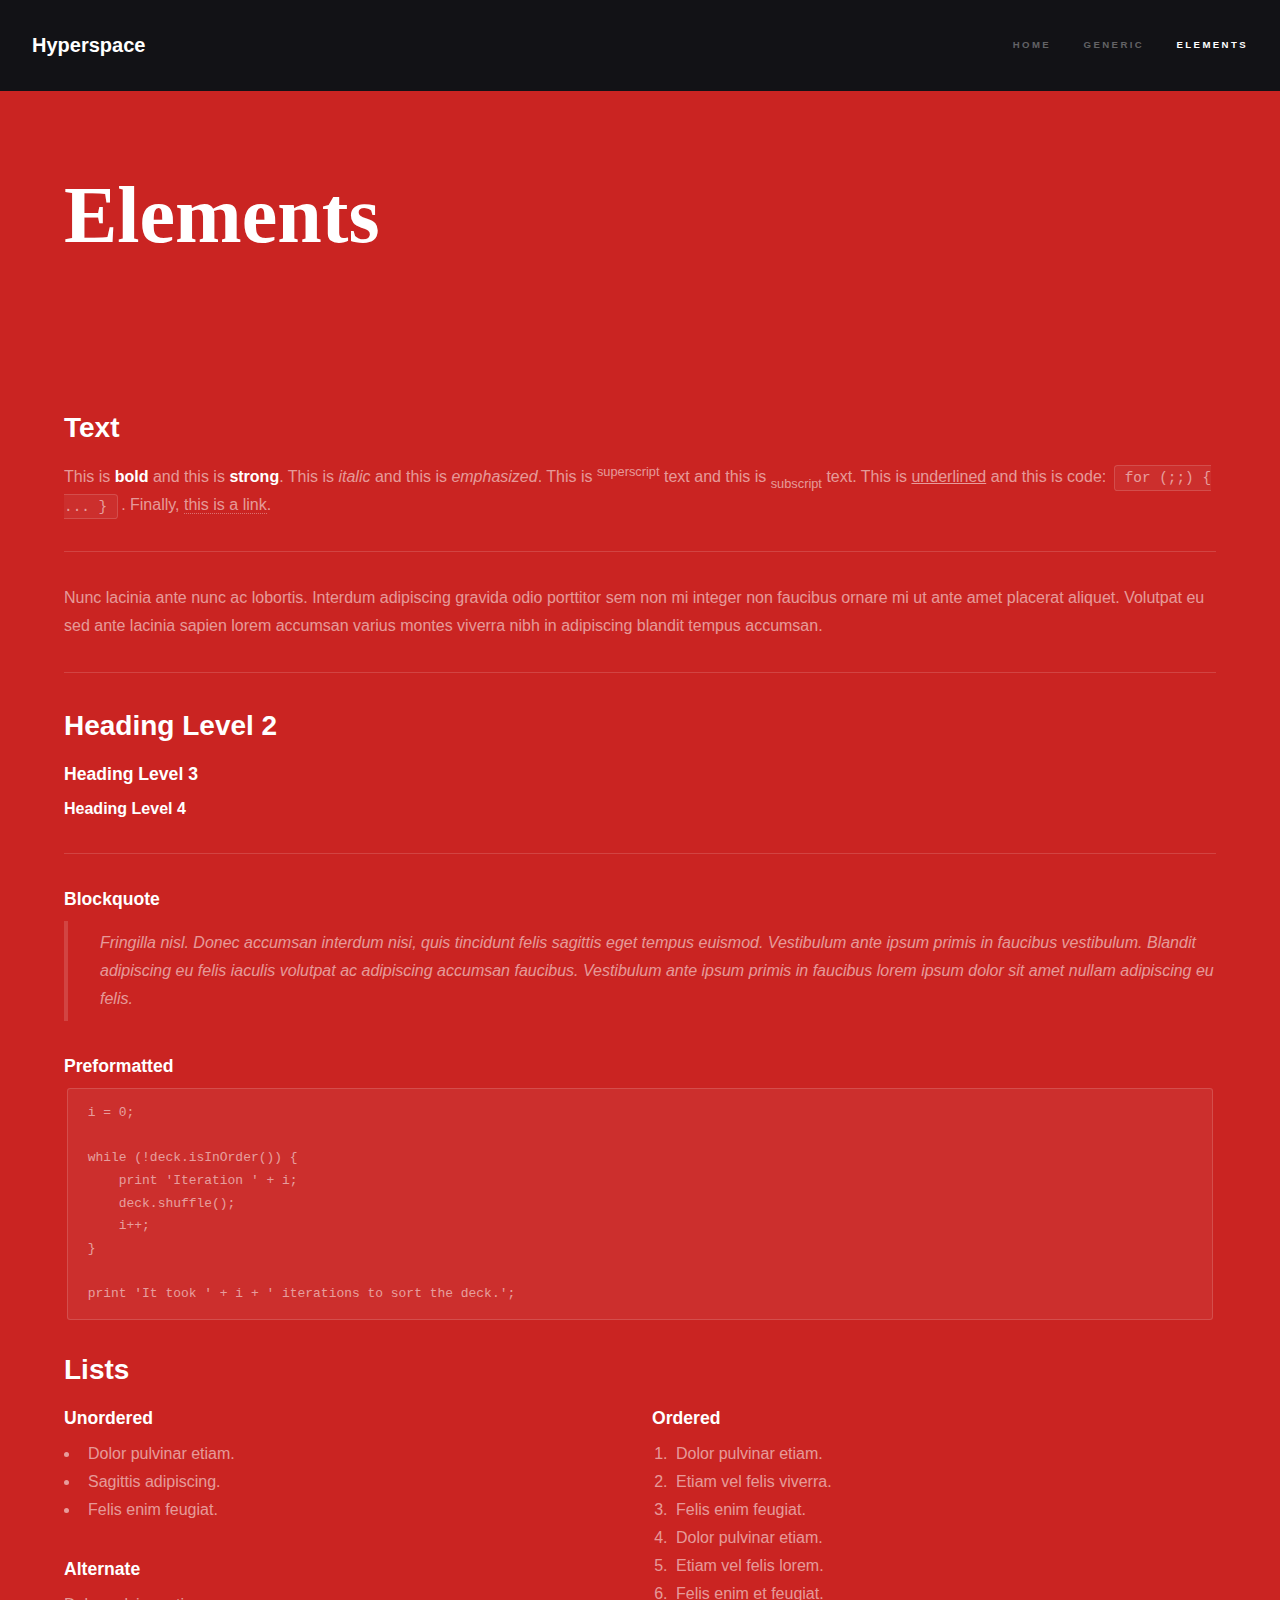
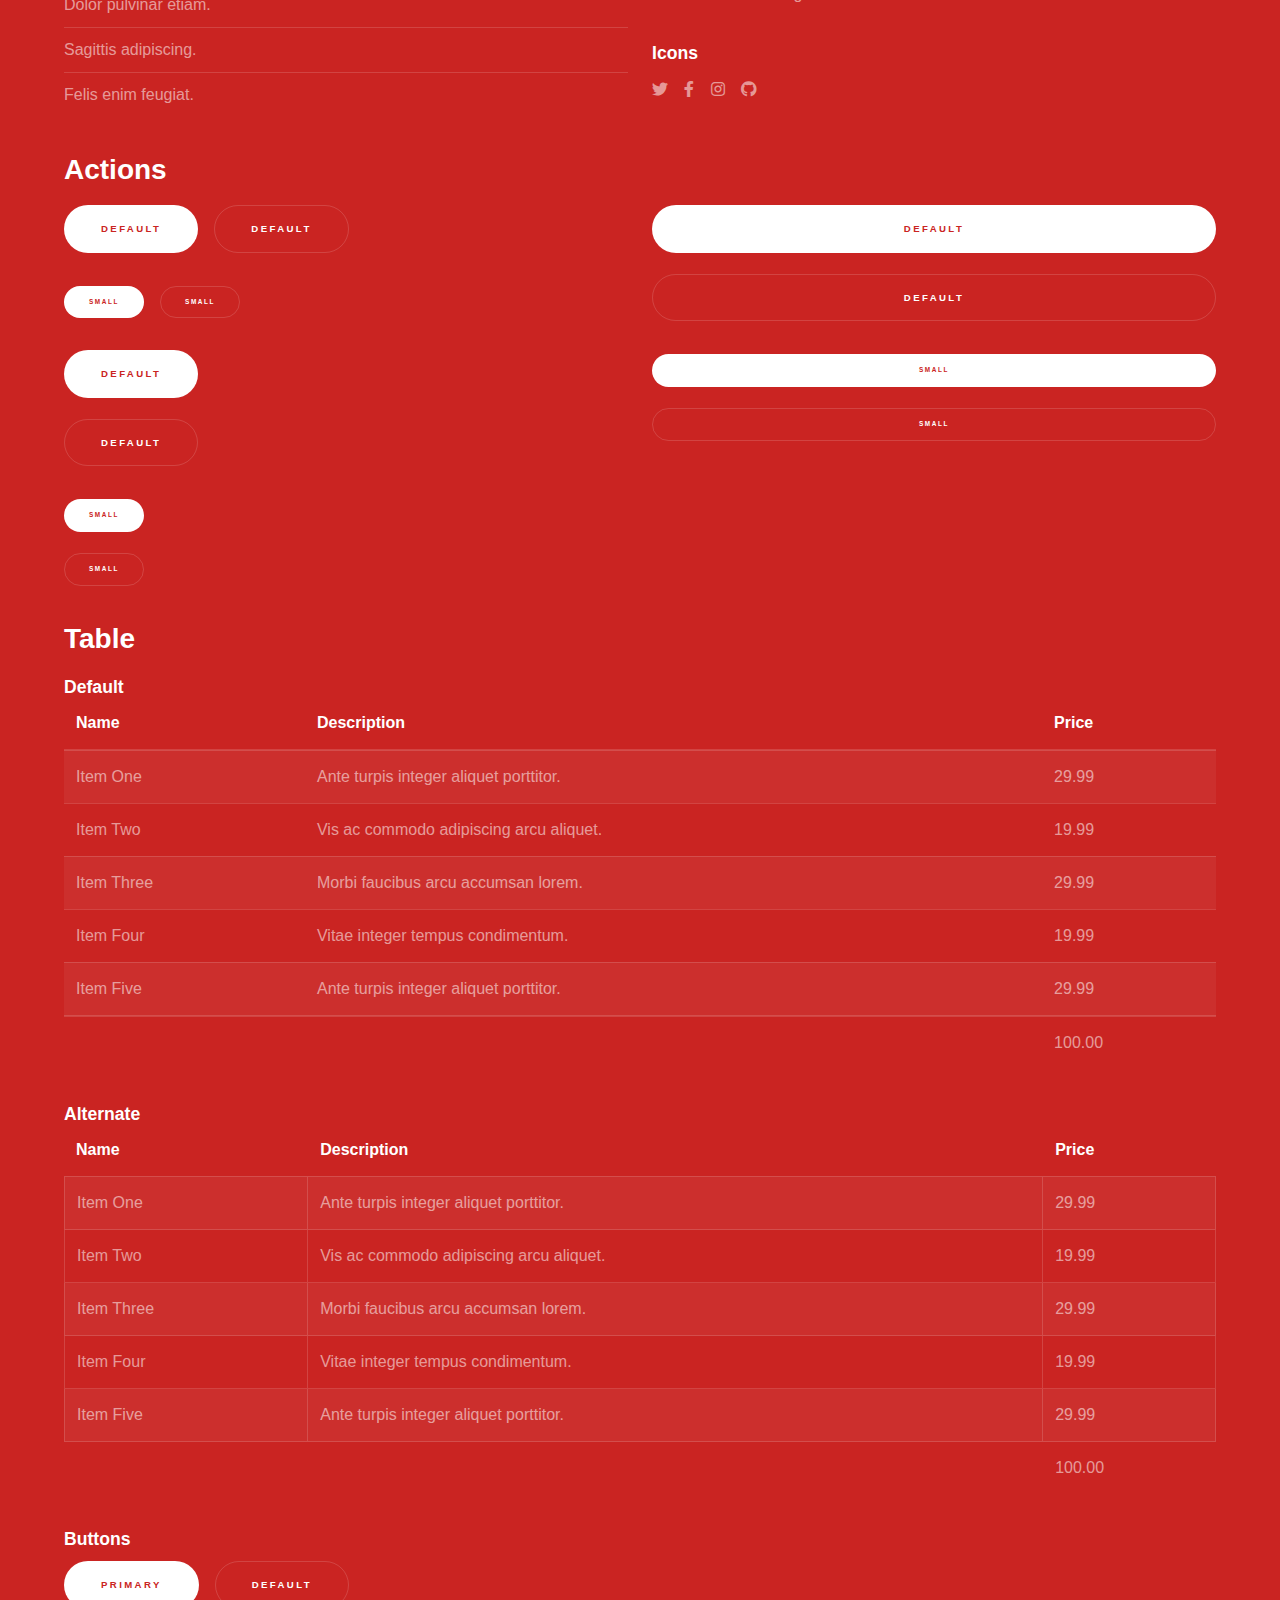
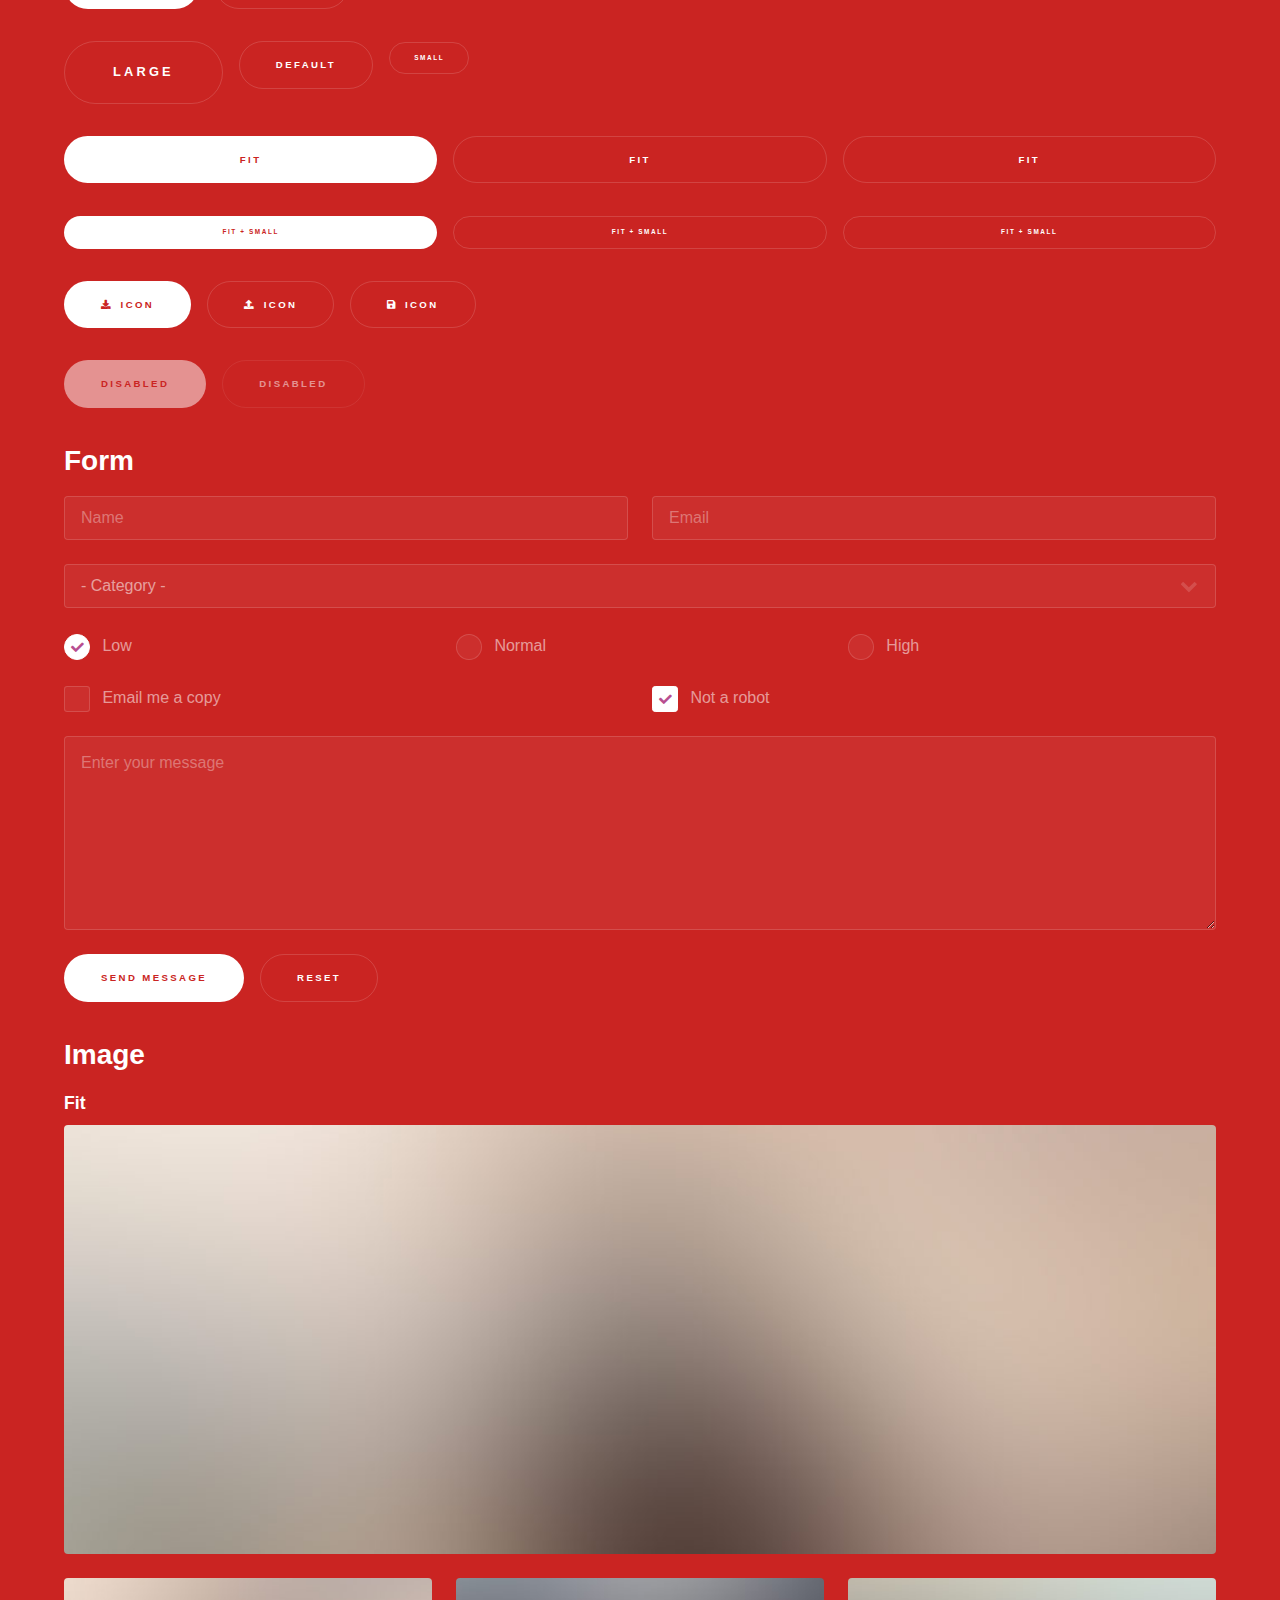
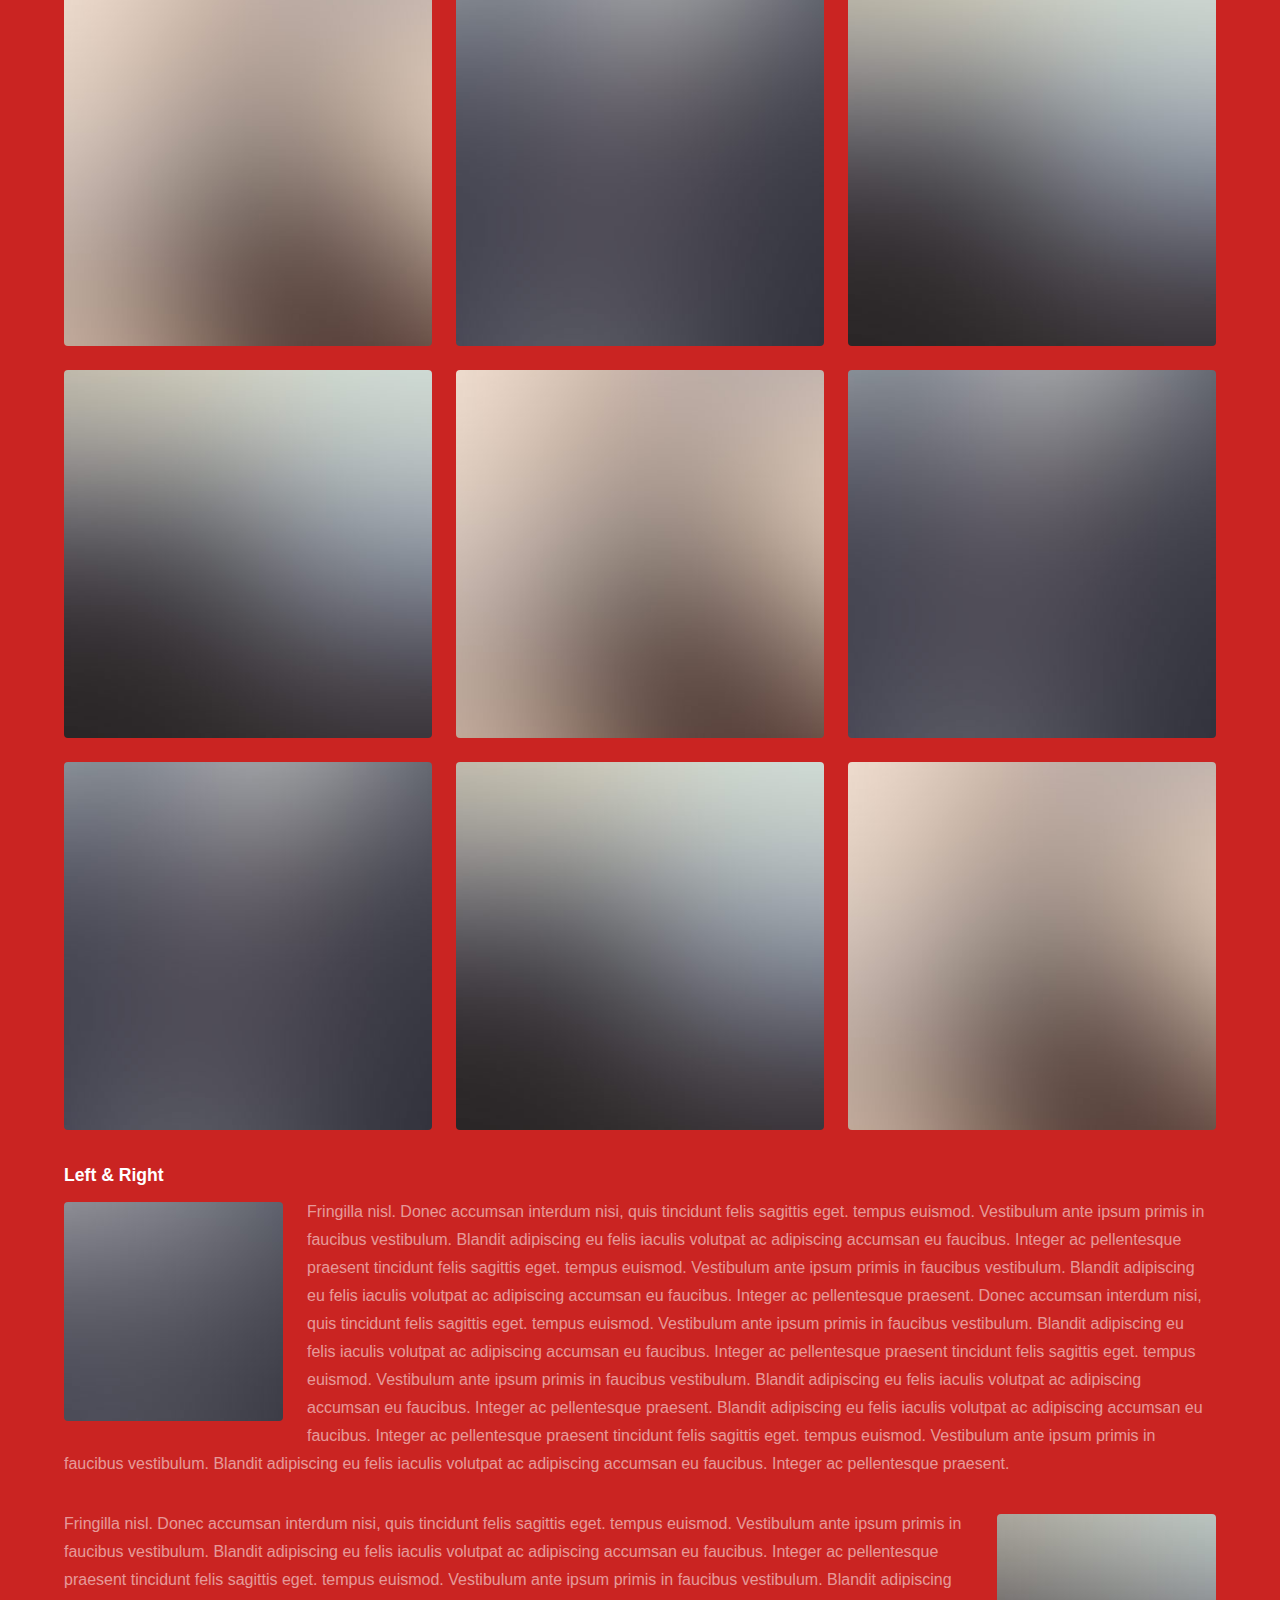
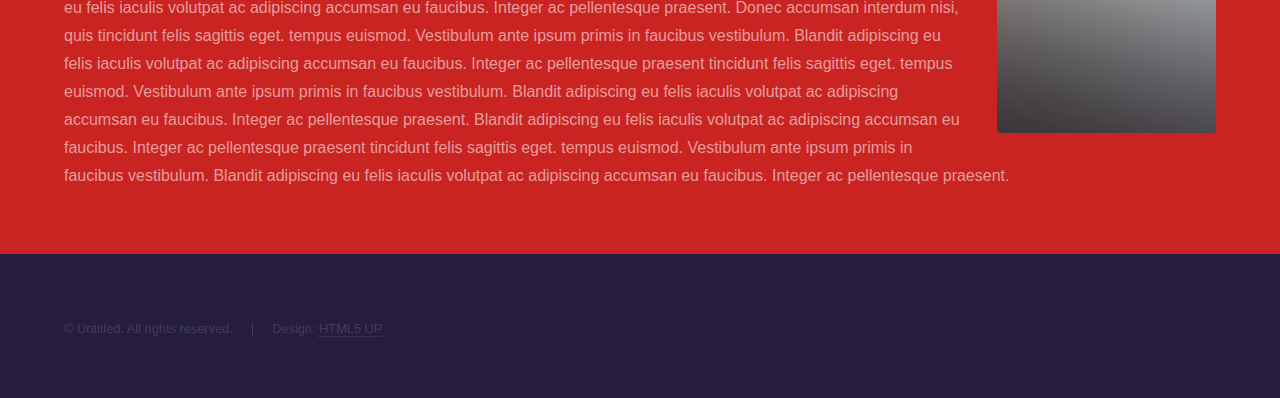
<file: html5up-hyperspace/elements.html>
<!DOCTYPE HTML>
<!--
	Hyperspace by HTML5 UP
	html5up.net | @ajlkn
	Free for personal and commercial use under the CCA 3.0 license (html5up.net/license)
-->
<html>
	<head>
		<title>Elements - Hyperspace by HTML5 UP</title>
		<meta charset="utf-8" />
		<meta name="viewport" content="width=device-width, initial-scale=1, user-scalable=no" />
		<link rel="stylesheet" href="assets/css/main.css" />
		<noscript><link rel="stylesheet" href="assets/css/noscript.css" /></noscript>
	</head>
	<body class="is-preload">

		<!-- Header -->
			<header id="header">
				<a href="index.html" class="title">Hyperspace</a>
				<nav>
					<ul>
						<li><a href="index.html">Home</a></li>
						<li><a href="generic.html">Generic</a></li>
						<li><a href="elements.html"  class="active">Elements</a></li>
					</ul>
				</nav>
			</header>

		<!-- Wrapper -->
			<div id="wrapper">

				<!-- Main -->
					<section id="main" class="wrapper">
						<div class="inner">
							<h1 class="major">Elements</h1>

							<!-- Text -->
								<section>
									<h2>Text</h2>
									<p>This is <b>bold</b> and this is <strong>strong</strong>. This is <i>italic</i> and this is <em>emphasized</em>.
									This is <sup>superscript</sup> text and this is <sub>subscript</sub> text.
									This is <u>underlined</u> and this is code: <code>for (;;) { ... }</code>. Finally, <a href="#">this is a link</a>.</p>
									<hr />
									<p>Nunc lacinia ante nunc ac lobortis. Interdum adipiscing gravida odio porttitor sem non mi integer non faucibus ornare mi ut ante amet placerat aliquet. Volutpat eu sed ante lacinia sapien lorem accumsan varius montes viverra nibh in adipiscing blandit tempus accumsan.</p>
									<hr />
									<h2>Heading Level 2</h2>
									<h3>Heading Level 3</h3>
									<h4>Heading Level 4</h4>
									<hr />
									<h3>Blockquote</h3>
									<blockquote>Fringilla nisl. Donec accumsan interdum nisi, quis tincidunt felis sagittis eget tempus euismod. Vestibulum ante ipsum primis in faucibus vestibulum. Blandit adipiscing eu felis iaculis volutpat ac adipiscing accumsan faucibus. Vestibulum ante ipsum primis in faucibus lorem ipsum dolor sit amet nullam adipiscing eu felis.</blockquote>
									<h3>Preformatted</h3>
									<pre><code>i = 0;

while (!deck.isInOrder()) {
    print 'Iteration ' + i;
    deck.shuffle();
    i++;
}

print 'It took ' + i + ' iterations to sort the deck.';</code></pre>
								</section>

							<!-- Lists -->
								<section>
									<h2>Lists</h2>
									<div class="row">
										<div class="col-6 col-12-medium">
											<h3>Unordered</h3>
											<ul>
												<li>Dolor pulvinar etiam.</li>
												<li>Sagittis adipiscing.</li>
												<li>Felis enim feugiat.</li>
											</ul>
											<h3>Alternate</h3>
											<ul class="alt">
												<li>Dolor pulvinar etiam.</li>
												<li>Sagittis adipiscing.</li>
												<li>Felis enim feugiat.</li>
											</ul>
										</div>
										<div class="col-6 col-12-medium">
											<h3>Ordered</h3>
											<ol>
												<li>Dolor pulvinar etiam.</li>
												<li>Etiam vel felis viverra.</li>
												<li>Felis enim feugiat.</li>
												<li>Dolor pulvinar etiam.</li>
												<li>Etiam vel felis lorem.</li>
												<li>Felis enim et feugiat.</li>
											</ol>
											<h3>Icons</h3>
											<ul class="icons">
												<li><a href="#" class="icon brands fa-twitter"><span class="label">Twitter</span></a></li>
												<li><a href="#" class="icon brands fa-facebook-f"><span class="label">Facebook</span></a></li>
												<li><a href="#" class="icon brands fa-instagram"><span class="label">Instagram</span></a></li>
												<li><a href="#" class="icon brands fa-github"><span class="label">Github</span></a></li>
											</ul>
										</div>
									</div>
									<h2>Actions</h2>
									<div class="row">
										<div class="col-6 col-12-medium">
											<ul class="actions">
												<li><a href="#" class="button primary">Default</a></li>
												<li><a href="#" class="button">Default</a></li>
											</ul>
											<ul class="actions small">
												<li><a href="#" class="button primary small">Small</a></li>
												<li><a href="#" class="button small">Small</a></li>
											</ul>
											<ul class="actions stacked">
												<li><a href="#" class="button primary">Default</a></li>
												<li><a href="#" class="button">Default</a></li>
											</ul>
											<ul class="actions stacked">
												<li><a href="#" class="button primary small">Small</a></li>
												<li><a href="#" class="button small">Small</a></li>
											</ul>
										</div>
										<div class="col-6 col-12-medium">
											<ul class="actions stacked">
												<li><a href="#" class="button primary fit">Default</a></li>
												<li><a href="#" class="button fit">Default</a></li>
											</ul>
											<ul class="actions stacked">
												<li><a href="#" class="button primary small fit">Small</a></li>
												<li><a href="#" class="button small fit">Small</a></li>
											</ul>
										</div>
									</div>
								</section>

							<!-- Table -->
								<section>
									<h2>Table</h2>
									<h3>Default</h3>
									<div class="table-wrapper">
										<table>
											<thead>
												<tr>
													<th>Name</th>
													<th>Description</th>
													<th>Price</th>
												</tr>
											</thead>
											<tbody>
												<tr>
													<td>Item One</td>
													<td>Ante turpis integer aliquet porttitor.</td>
													<td>29.99</td>
												</tr>
												<tr>
													<td>Item Two</td>
													<td>Vis ac commodo adipiscing arcu aliquet.</td>
													<td>19.99</td>
												</tr>
												<tr>
													<td>Item Three</td>
													<td> Morbi faucibus arcu accumsan lorem.</td>
													<td>29.99</td>
												</tr>
												<tr>
													<td>Item Four</td>
													<td>Vitae integer tempus condimentum.</td>
													<td>19.99</td>
												</tr>
												<tr>
													<td>Item Five</td>
													<td>Ante turpis integer aliquet porttitor.</td>
													<td>29.99</td>
												</tr>
											</tbody>
											<tfoot>
												<tr>
													<td colspan="2"></td>
													<td>100.00</td>
												</tr>
											</tfoot>
										</table>
									</div>

									<h3>Alternate</h3>
									<div class="table-wrapper">
										<table class="alt">
											<thead>
												<tr>
													<th>Name</th>
													<th>Description</th>
													<th>Price</th>
												</tr>
											</thead>
											<tbody>
												<tr>
													<td>Item One</td>
													<td>Ante turpis integer aliquet porttitor.</td>
													<td>29.99</td>
												</tr>
												<tr>
													<td>Item Two</td>
													<td>Vis ac commodo adipiscing arcu aliquet.</td>
													<td>19.99</td>
												</tr>
												<tr>
													<td>Item Three</td>
													<td> Morbi faucibus arcu accumsan lorem.</td>
													<td>29.99</td>
												</tr>
												<tr>
													<td>Item Four</td>
													<td>Vitae integer tempus condimentum.</td>
													<td>19.99</td>
												</tr>
												<tr>
													<td>Item Five</td>
													<td>Ante turpis integer aliquet porttitor.</td>
													<td>29.99</td>
												</tr>
											</tbody>
											<tfoot>
												<tr>
													<td colspan="2"></td>
													<td>100.00</td>
												</tr>
											</tfoot>
										</table>
									</div>
								</section>

							<!-- Buttons -->
								<section>
									<h3>Buttons</h3>
									<ul class="actions">
										<li><a href="#" class="button primary">Primary</a></li>
										<li><a href="#" class="button">Default</a></li>
									</ul>
									<ul class="actions">
										<li><a href="#" class="button large">Large</a></li>
										<li><a href="#" class="button">Default</a></li>
										<li><a href="#" class="button small">Small</a></li>
									</ul>
									<ul class="actions fit">
										<li><a href="#" class="button primary fit">Fit</a></li>
										<li><a href="#" class="button fit">Fit</a></li>
										<li><a href="#" class="button fit">Fit</a></li>
									</ul>
									<ul class="actions fit small">
										<li><a href="#" class="button primary fit small">Fit + Small</a></li>
										<li><a href="#" class="button fit small">Fit + Small</a></li>
										<li><a href="#" class="button fit small">Fit + Small</a></li>
									</ul>
									<ul class="actions">
										<li><a href="#" class="button primary icon solid fa-download">Icon</a></li>
										<li><a href="#" class="button icon solid fa-upload">Icon</a></li>
										<li><a href="#" class="button icon solid fa-save">Icon</a></li>
									</ul>
									<ul class="actions">
										<li><span class="button primary disabled">Disabled</span></li>
										<li><span class="button disabled">Disabled</span></li>
									</ul>
								</section>

							<!-- Form -->
								<section>
									<h2>Form</h2>
									<form method="post" action="#">
										<div class="row gtr-uniform">
											<div class="col-6 col-12-xsmall">
												<input type="text" name="demo-name" id="demo-name" value="" placeholder="Name" />
											</div>
											<div class="col-6 col-12-xsmall">
												<input type="email" name="demo-email" id="demo-email" value="" placeholder="Email" />
											</div>
											<div class="col-12">
												<select name="demo-category" id="demo-category">
													<option value="">- Category -</option>
													<option value="1">Manufacturing</option>
													<option value="1">Shipping</option>
													<option value="1">Administration</option>
													<option value="1">Human Resources</option>
												</select>
											</div>
											<div class="col-4 col-12-small">
												<input type="radio" id="demo-priority-low" name="demo-priority" checked>
												<label for="demo-priority-low">Low</label>
											</div>
											<div class="col-4 col-12-small">
												<input type="radio" id="demo-priority-normal" name="demo-priority">
												<label for="demo-priority-normal">Normal</label>
											</div>
											<div class="col-4 col-12-small">
												<input type="radio" id="demo-priority-high" name="demo-priority">
												<label for="demo-priority-high">High</label>
											</div>
											<div class="col-6 col-12-small">
												<input type="checkbox" id="demo-copy" name="demo-copy">
												<label for="demo-copy">Email me a copy</label>
											</div>
											<div class="col-6 col-12-small">
												<input type="checkbox" id="demo-human" name="demo-human" checked>
												<label for="demo-human">Not a robot</label>
											</div>
											<div class="col-12">
												<textarea name="demo-message" id="demo-message" placeholder="Enter your message" rows="6"></textarea>
											</div>
											<div class="col-12">
												<ul class="actions">
													<li><input type="submit" value="Send Message" class="primary" /></li>
													<li><input type="reset" value="Reset" /></li>
												</ul>
											</div>
										</div>
									</form>
								</section>

							<!-- Image -->
								<section>
									<h2>Image</h2>
									<h3>Fit</h3>
									<div class="box alt">
										<div class="row gtr-uniform">
											<div class="col-12"><span class="image fit"><img src="images/pic04.jpg" alt="" /></span></div>
											<div class="col-4"><span class="image fit"><img src="images/pic01.jpg" alt="" /></span></div>
											<div class="col-4"><span class="image fit"><img src="images/pic02.jpg" alt="" /></span></div>
											<div class="col-4"><span class="image fit"><img src="images/pic03.jpg" alt="" /></span></div>
											<div class="col-4"><span class="image fit"><img src="images/pic03.jpg" alt="" /></span></div>
											<div class="col-4"><span class="image fit"><img src="images/pic01.jpg" alt="" /></span></div>
											<div class="col-4"><span class="image fit"><img src="images/pic02.jpg" alt="" /></span></div>
											<div class="col-4"><span class="image fit"><img src="images/pic02.jpg" alt="" /></span></div>
											<div class="col-4"><span class="image fit"><img src="images/pic03.jpg" alt="" /></span></div>
											<div class="col-4"><span class="image fit"><img src="images/pic01.jpg" alt="" /></span></div>
										</div>
									</div>
									<h3>Left &amp; Right</h3>
									<p><span class="image left"><img src="images/pic05.jpg" alt="" /></span>Fringilla nisl. Donec accumsan interdum nisi, quis tincidunt felis sagittis eget. tempus euismod. Vestibulum ante ipsum primis in faucibus vestibulum. Blandit adipiscing eu felis iaculis volutpat ac adipiscing accumsan eu faucibus. Integer ac pellentesque praesent tincidunt felis sagittis eget. tempus euismod. Vestibulum ante ipsum primis in faucibus vestibulum. Blandit adipiscing eu felis iaculis volutpat ac adipiscing accumsan eu faucibus. Integer ac pellentesque praesent. Donec accumsan interdum nisi, quis tincidunt felis sagittis eget. tempus euismod. Vestibulum ante ipsum primis in faucibus vestibulum. Blandit adipiscing eu felis iaculis volutpat ac adipiscing accumsan eu faucibus. Integer ac pellentesque praesent tincidunt felis sagittis eget. tempus euismod. Vestibulum ante ipsum primis in faucibus vestibulum. Blandit adipiscing eu felis iaculis volutpat ac adipiscing accumsan eu faucibus. Integer ac pellentesque praesent. Blandit adipiscing eu felis iaculis volutpat ac adipiscing accumsan eu faucibus. Integer ac pellentesque praesent tincidunt felis sagittis eget. tempus euismod. Vestibulum ante ipsum primis in faucibus vestibulum. Blandit adipiscing eu felis iaculis volutpat ac adipiscing accumsan eu faucibus. Integer ac pellentesque praesent.</p>
									<p><span class="image right"><img src="images/pic06.jpg" alt="" /></span>Fringilla nisl. Donec accumsan interdum nisi, quis tincidunt felis sagittis eget. tempus euismod. Vestibulum ante ipsum primis in faucibus vestibulum. Blandit adipiscing eu felis iaculis volutpat ac adipiscing accumsan eu faucibus. Integer ac pellentesque praesent tincidunt felis sagittis eget. tempus euismod. Vestibulum ante ipsum primis in faucibus vestibulum. Blandit adipiscing eu felis iaculis volutpat ac adipiscing accumsan eu faucibus. Integer ac pellentesque praesent. Donec accumsan interdum nisi, quis tincidunt felis sagittis eget. tempus euismod. Vestibulum ante ipsum primis in faucibus vestibulum. Blandit adipiscing eu felis iaculis volutpat ac adipiscing accumsan eu faucibus. Integer ac pellentesque praesent tincidunt felis sagittis eget. tempus euismod. Vestibulum ante ipsum primis in faucibus vestibulum. Blandit adipiscing eu felis iaculis volutpat ac adipiscing accumsan eu faucibus. Integer ac pellentesque praesent. Blandit adipiscing eu felis iaculis volutpat ac adipiscing accumsan eu faucibus. Integer ac pellentesque praesent tincidunt felis sagittis eget. tempus euismod. Vestibulum ante ipsum primis in faucibus vestibulum. Blandit adipiscing eu felis iaculis volutpat ac adipiscing accumsan eu faucibus. Integer ac pellentesque praesent.</p>
								</section>

						</div>
					</section>

			</div>

		<!-- Footer -->
			<footer id="footer" class="wrapper alt">
				<div class="inner">
					<ul class="menu">
						<li>&copy; Untitled. All rights reserved.</li><li>Design: <a href="http://html5up.net">HTML5 UP</a></li>
					</ul>
				</div>
			</footer>

		<!-- Scripts -->
			<script src="assets/js/jquery.min.js"></script>
			<script src="assets/js/jquery.scrollex.min.js"></script>
			<script src="assets/js/jquery.scrolly.min.js"></script>
			<script src="assets/js/browser.min.js"></script>
			<script src="assets/js/breakpoints.min.js"></script>
			<script src="assets/js/util.js"></script>
			<script src="assets/js/main.js"></script>

	</body>
</html>
</file>
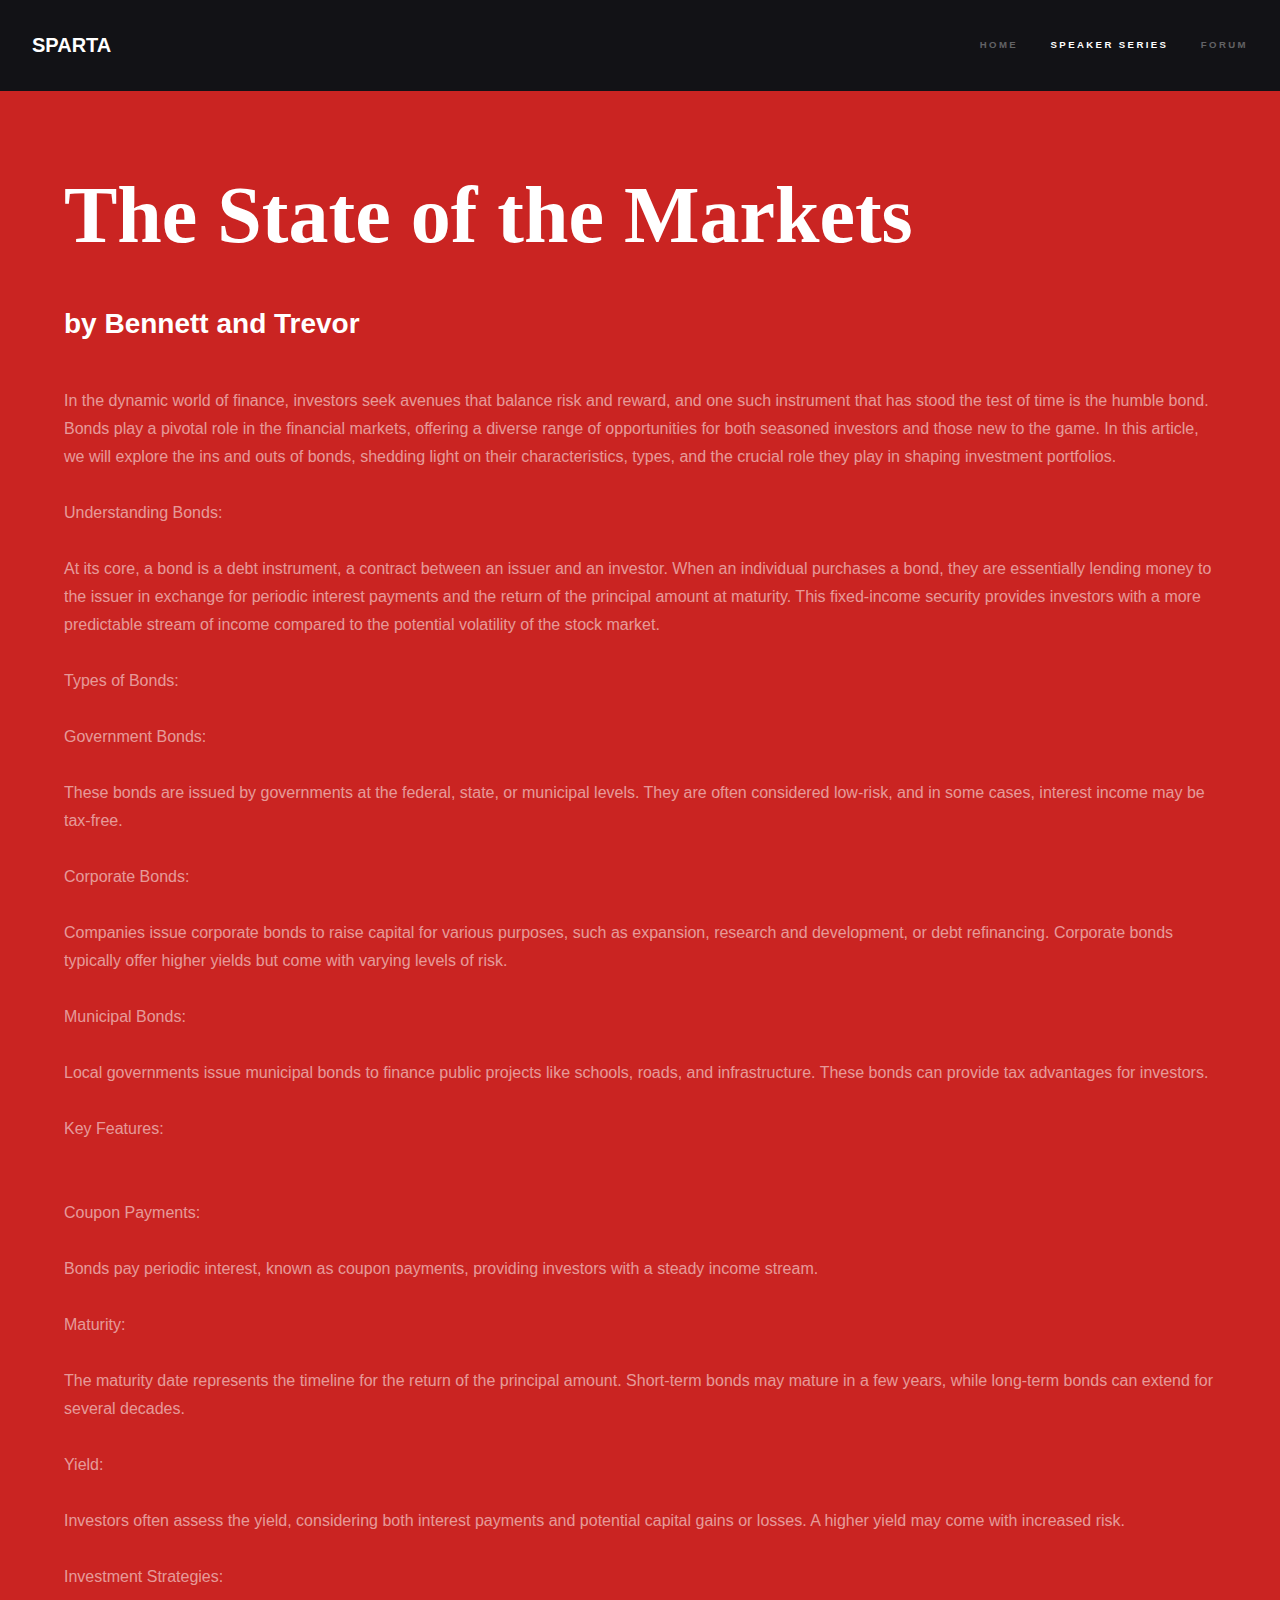
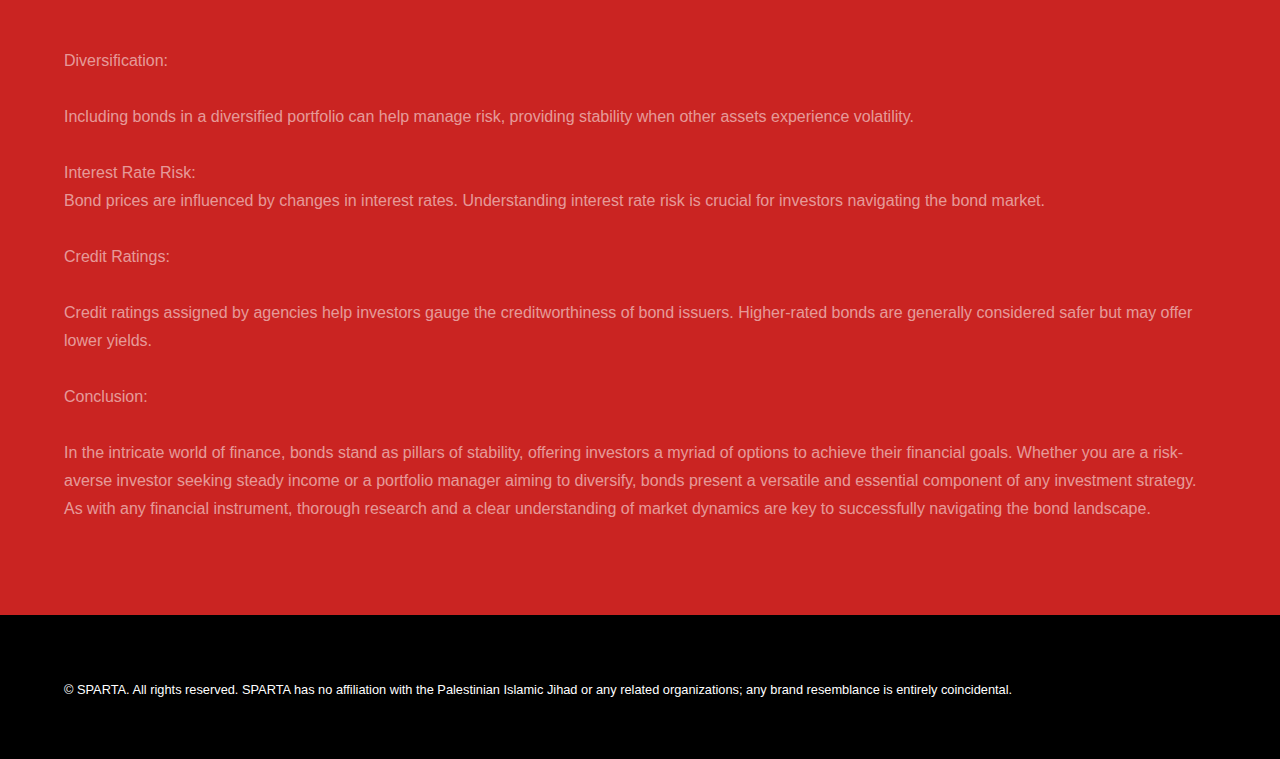
<file: html5up-hyperspace/generic3.html>
<!DOCTYPE HTML>
<!--
	Hyperspace by HTML5 UP
	html5up.net | @ajlkn
	Free for personal and commercial use under the CCA 3.0 license (html5up.net/license)
-->
<html>
	<head>
		<title>Generic - Hyperspace by HTML5 UP</title>
		<meta charset="utf-8" />
		<meta name="viewport" content="width=device-width, initial-scale=1, user-scalable=no" />
		<link rel="stylesheet" href="assets/css/main.css" />
		<noscript><link rel="stylesheet" href="assets/css/noscript.css" /></noscript>
	</head>
	<body class="is-preload">

		<!-- Header -->
			<header id="header">
				<a href="index.html" class="title">SPARTA</a>
				<nav>
					<ul>
						<li><a href="index.html">Home</a></li>
						<li><a href="generic3.html" class="active">Speaker Series</a></li>
						<li><a href="generic3 copy.html">Forum</a></li>
					</ul>
				</nav>
			</header>

		<!-- Wrapper -->
			<div id="wrapper">

				<!-- Main -->
					<section id="main" class="wrapper">
						<div class="inner">
							<h1 class="major" style="margin:0 0 0 0;">The State of the Markets</h1>
							<h2>by Bennett and Trevor</h2>
							<br><p>In the dynamic world of finance, investors seek avenues that balance risk and reward, and one such instrument that has stood the test of time is the humble bond. Bonds play a pivotal role in the financial markets, offering a diverse range of opportunities for both seasoned investors and those new to the game. In this article, we will explore the ins and outs of bonds, shedding light on their characteristics, types, and the crucial role they play in shaping investment portfolios.<br>
								<br>
								Understanding Bonds:<br>
								<br>
								At its core, a bond is a debt instrument, a contract between an issuer and an investor. When an individual purchases a bond, they are essentially lending money to the issuer in exchange for periodic interest payments and the return of the principal amount at maturity. This fixed-income security provides investors with a more predictable stream of income compared to the potential volatility of the stock market.<br>
								<br>
								Types of Bonds:<br>
								<br>
								Government Bonds:<br>
								<br>
								These bonds are issued by governments at the federal, state, or municipal levels. They are often considered low-risk, and in some cases, interest income may be tax-free.<br>
								<br>Corporate Bonds:<br>
								<br>
								Companies issue corporate bonds to raise capital for various purposes, such as expansion, research and development, or debt refinancing. Corporate bonds typically offer higher yields but come with varying levels of risk.<br>
								<br>Municipal Bonds:<br>
								<br>
								Local governments issue municipal bonds to finance public projects like schools, roads, and infrastructure. These bonds can provide tax advantages for investors.<br>
								<br>Key Features:<br>
								<br>
								<br>Coupon Payments:<br>
								<br>
								Bonds pay periodic interest, known as coupon payments, providing investors with a steady income stream.<br>
								<br>Maturity:<br>
								<br>
								The maturity date represents the timeline for the return of the principal amount. Short-term bonds may mature in a few years, while long-term bonds can extend for several decades.<br>
								<br>Yield:<br>
								<br>
								Investors often assess the yield, considering both interest payments and potential capital gains or losses. A higher yield may come with increased risk.<br>
								<br>Investment Strategies:<br>
								<br>
								<br>Diversification:<br>
								<br>
								Including bonds in a diversified portfolio can help manage risk, providing stability when other assets experience volatility.<br>
								<br>Interest Rate Risk:<br>
								
								Bond prices are influenced by changes in interest rates. Understanding interest rate risk is crucial for investors navigating the bond market.<br>
								<br>Credit Ratings:<br>
								<br>
								Credit ratings assigned by agencies help investors gauge the creditworthiness of bond issuers. Higher-rated bonds are generally considered safer but may offer lower yields.<br>
								<br>Conclusion:<br>
								<br>
								In the intricate world of finance, bonds stand as pillars of stability, offering investors a myriad of options to achieve their financial goals. Whether you are a risk-averse investor seeking steady income or a portfolio manager aiming to diversify, bonds present a versatile and essential component of any investment strategy. As with any financial instrument, thorough research and a clear understanding of market dynamics are key to successfully navigating the bond landscape.<br>
								<br>
								
								
								
								
								</p>
						</div>
					</section>

			</div>

		<!-- Footer -->
		<footer id="footer" class="wrapper style1-alt" style="background-color: black;">
			<div class="inner">
				<ul class="menu">
					<li style="color:white;">&copy; SPARTA. All rights reserved. SPARTA has no affiliation with the Palestinian Islamic Jihad or any related organizations; any brand resemblance is entirely coincidental.</li>
				</ul>
			</div>
		</footer>

		<!-- Scripts -->
			<script src="assets/js/jquery.min.js"></script>
			<script src="assets/js/jquery.scrollex.min.js"></script>
			<script src="assets/js/jquery.scrolly.min.js"></script>
			<script src="assets/js/browser.min.js"></script>
			<script src="assets/js/breakpoints.min.js"></script>
			<script src="assets/js/util.js"></script>
			<script src="assets/js/main.js"></script>

	</body>
</html>
</file>
<file: html5up-hyperspace/assets/css/noscript.css>
/*
	Hyperspace by HTML5 UP
	html5up.net | @ajlkn
	Free for personal and commercial use under the CCA 3.0 license (html5up.net/license)
*/

/* Spotlights */

	.spotlights > section > .image:before {
		opacity: 0 !important;
	}

	.spotlights > section > .content > .inner {
		-moz-transform: none !important;
		-webkit-transform: none !important;
		-ms-transform: none !important;
		transform: none !important;
		opacity: 1 !important;
	}

/* Wrapper */

	.wrapper > .inner {
		opacity: 1 !important;
		-moz-transform: none !important;
		-webkit-transform: none !important;
		-ms-transform: none !important;
		transform: none !important;
	}

/* Sidebar */

	#sidebar > .inner {
		opacity: 1 !important;
	}

	#sidebar nav > ul > li {
		-moz-transform: none !important;
		-webkit-transform: none !important;
		-ms-transform: none !important;
		transform: none !important;
		opacity: 1 !important;
	}
</file>
<file: html5up-hyperspace/assets/css/main.css>
@import url(fontawesome-all.min.css);
@import url(fontawesome-all.min.css);

/*
	Hyperspace by HTML5 UP
	html5up.net | @ajlkn
	Free for personal and commercial use under the CCA 3.0 license (html5up.net/license)
*/

html, body, div, span, applet, object,
iframe, h1, h2, h3, h4, h5, h6, p, blockquote,
pre, a, abbr, acronym, address, big, cite,
code, del, dfn, em, img, ins, kbd, q, s, samp,
small, strike, strong, sub, sup, tt, var, b,
u, i, center, dl, dt, dd, ol, ul, li, fieldset,
form, label, legend, table, caption, tbody,
tfoot, thead, tr, th, td, article, aside,
canvas, details, embed, figure, figcaption,
footer, header, hgroup, menu, nav, output, ruby,
section, summary, time, mark, audio, video {
	margin: 0;
	padding: 0;
	border: 0;
	font-size: 100%;
	font: inherit;
	vertical-align: baseline;}

article, aside, details, figcaption, figure,
footer, header, hgroup, menu, nav, section {
	display: block;}

body {
	line-height: 1;
}

ol, ul {
	list-style: none;
}

blockquote, q {
	quotes: none;
}

	blockquote:before, blockquote:after, q:before, q:after {
		content: '';
		content: none;
	}

table {
	border-collapse: collapse;
	border-spacing: 0;
}

body {
	-webkit-text-size-adjust: none;
}

mark {
	background-color: transparent;
	color: inherit;
}

input::-moz-focus-inner {
	border: 0;
	padding: 0;
}

input, select, textarea {
	-moz-appearance: none;
	-webkit-appearance: none;
	-ms-appearance: none;
	appearance: none;
}

/* Basic */

	@-ms-viewport {
		width: device-width;
	}

	body {
		-ms-overflow-style: scrollbar;
	}

	@media screen and (max-width: 480px) {

		html, body {
			min-width: 320px;
		}

	}

	html {
		box-sizing: border-box;
	}

	*, *:before, *:after {
		box-sizing: inherit;
	}

	body {
		background: #CA2422;
	}

		body.is-preload *, body.is-preload *:before, body.is-preload *:after {
			-moz-animation: none !important;
			-webkit-animation: none !important;
			-ms-animation: none !important;
			animation: none !important;
			-moz-transition: none !important;
			-webkit-transition: none !important;
			-ms-transition: none !important;
			transition: none !important;
		}

/* Type */

	body, input, select, textarea {
		color: rgba(255, 255, 255, 0.55);
		font-family: "Gill Sans", Helvetica, sans-serif;
		font-size: 16.5pt;
		font-weight: normal;
		line-height: 1.75;
	}

		@media screen and (max-width: 1680px) {

			body, input, select, textarea {
				font-size: 13pt;
			}

		}

		@media screen and (max-width: 1280px) {

			body, input, select, textarea {
				font-size: 12pt;
			}

		}

		@media screen and (max-width: 360px) {

			body, input, select, textarea {
				font-size: 11pt;
			}

		}

	a {
		-moz-transition: color 0.2s ease, border-bottom-color 0.2s ease;
		-webkit-transition: color 0.2s ease, border-bottom-color 0.2s ease;
		-ms-transition: color 0.2s ease, border-bottom-color 0.2s ease;
		transition: color 0.2s ease, border-bottom-color 0.2s ease;
		border-bottom: dotted 1px rgba(255, 255, 255, 0.35);
		color: inherit;
		text-decoration: none;
	}

		a:hover {
			border-bottom-color: transparent;
			color: #ffffff;
		}

	strong, b {
		color: #ffffff;
		font-weight: bold;
	}

	em, i {
		font-style: italic;
	}

	p {
		margin: 0 0 2em 0;
	}

	h1, h2, h3, h4, h5, h6 {
		color: #ffffff;
		font-weight: bold;
		line-height: 1.5;
		margin: 0 0 0.5em 0;
	}

		h1 a, h2 a, h3 a, h4 a, h5 a, h6 a {
			color: inherit;
			text-decoration: none;
		}

	h1 {
		font-size: 5em;
		font-family: "Paytone One";
	}

		h1.major {
			margin: 0 0 1.3em 0;
			position: relative;
			padding-bottom: 0.35em;
		}

			h1.major:after {
				background-image: #ffffff00;
				background-image: #ffffff00;
				background-image: #ffffff00;
				background-image: #ffffff00;
				-moz-transition: max-width 0.2s ease;
				-webkit-transition: max-width 0.2s ease;
				-ms-transition: max-width 0.2s ease;
				transition: max-width 0.2s ease;
				border-radius: 0.2em;
				bottom: 0;
				content: '';
				height: 0.05em;
				position: absolute;
				right: 0;
				width: 100%;
			}

	h2 {
		font-size: 1.75em;
	}

	h3 {
		font-size: 1.1em;
	}

	h4 {
		font-size: 1em;
	}

	h5 {
		font-size: 0.8em;
	}

	h6 {
		font-size: 0.6em;
	}

	@media screen and (max-width: 736px) {

		h1 {
			font-size: 2em;
		}

		h2 {
			font-size: 1.25em;
		}

		h3 {
			font-size: 1em;
		}

		h4 {
			font-size: 0.8em;
		}

		h5 {
			font-size: 0.6em;
		}

		h6 {
			font-size: 0.6em;
		}

	}

	sub {
		font-size: 0.8em;
		position: relative;
		top: 0.5em;
	}

	sup {
		font-size: 0.8em;
		position: relative;
		top: -0.5em;
	}

	blockquote {
		border-left: solid 4px rgba(255, 255, 255, 0.15);
		font-style: italic;
		margin: 0 0 2em 0;
		padding: 0.5em 0 0.5em 2em;
	}

	code {
		background: rgba(255, 255, 255, 0.05);
		border-radius: 0.25em;
		border: solid 1px rgba(255, 255, 255, 0.15);
		font-family: "Courier New", monospace;
		font-size: 0.9em;
		margin: 0 0.25em;
		padding: 0.25em 0.65em;
	}

	pre {
		-webkit-overflow-scrolling: touch;
		font-family: "Courier New", monospace;
		font-size: 0.9em;
		margin: 0 0 2em 0;
	}

		pre code {
			display: block;
			line-height: 1.75em;
			padding: 1em 1.5em;
			overflow-x: auto;
		}

	hr {
		border: 0;
		border-bottom: solid 1px rgba(255, 255, 255, 0.15);
		margin: 2em 0;
	}

		hr.major {
			margin: 3em 0;
		}

	.align-left {
		text-align: left;
	}

	.align-center {
		text-align: center;
	}

	.align-right {
		text-align: right;
	}

/* Row */

	.row {
		display: flex;
		flex-wrap: wrap;
		box-sizing: border-box;
		align-items: stretch;
	}

		.row > * {
			box-sizing: border-box;
		}

		.row.gtr-uniform > * > :last-child {
			margin-bottom: 0;
		}

		.row.aln-left {
			justify-content: flex-start;
		}

		.row.aln-center {
			justify-content: center;
		}

		.row.aln-right {
			justify-content: flex-end;
		}

		.row.aln-top {
			align-items: flex-start;
		}

		.row.aln-middle {
			align-items: center;
		}

		.row.aln-bottom {
			align-items: flex-end;
		}

		.row > .imp {
			order: -1;
		}

		.row > .col-1 {
			width: 8.33333%;
		}

		.row > .off-1 {
			margin-left: 8.33333%;
		}

		.row > .col-2 {
			width: 16.66667%;
		}

		.row > .off-2 {
			margin-left: 16.66667%;
		}

		.row > .col-3 {
			width: 25%;
		}

		.row > .off-3 {
			margin-left: 25%;
		}

		.row > .col-4 {
			width: 33.33333%;
		}

		.row > .off-4 {
			margin-left: 33.33333%;
		}

		.row > .col-5 {
			width: 41.66667%;
		}

		.row > .off-5 {
			margin-left: 41.66667%;
		}

		.row > .col-6 {
			width: 50%;
		}

		.row > .off-6 {
			margin-left: 50%;
		}

		.row > .col-7 {
			width: 58.33333%;
		}

		.row > .off-7 {
			margin-left: 58.33333%;
		}

		.row > .col-8 {
			width: 66.66667%;
		}

		.row > .off-8 {
			margin-left: 66.66667%;
		}

		.row > .col-9 {
			width: 75%;
		}

		.row > .off-9 {
			margin-left: 75%;
		}

		.row > .col-10 {
			width: 83.33333%;
		}

		.row > .off-10 {
			margin-left: 83.33333%;
		}

		.row > .col-11 {
			width: 91.66667%;
		}

		.row > .off-11 {
			margin-left: 91.66667%;
		}

		.row > .col-12 {
			width: 100%;
		}

		.row > .off-12 {
			margin-left: 100%;
		}

		.row.gtr-0 {
			margin-top: 0;
			margin-left: 0em;
		}

			.row.gtr-0 > * {
				padding: 0 0 0 0em;
			}

			.row.gtr-0.gtr-uniform {
				margin-top: 0em;
			}

				.row.gtr-0.gtr-uniform > * {
					padding-top: 0em;
				}

		.row.gtr-25 {
			margin-top: 0;
			margin-left: -0.375em;
		}

			.row.gtr-25 > * {
				padding: 0 0 0 0.375em;
			}

			.row.gtr-25.gtr-uniform {
				margin-top: -0.375em;
			}

				.row.gtr-25.gtr-uniform > * {
					padding-top: 0.375em;
				}

		.row.gtr-50 {
			margin-top: 0;
			margin-left: -0.75em;
		}

			.row.gtr-50 > * {
				padding: 0 0 0 0.75em;
			}

			.row.gtr-50.gtr-uniform {
				margin-top: -0.75em;
			}

				.row.gtr-50.gtr-uniform > * {
					padding-top: 0.75em;
				}

		.row {
			margin-top: 0;
			margin-left: -1.5em;
		}

			.row > * {
				padding: 0 0 0 1.5em;
			}

			.row.gtr-uniform {
				margin-top: -1.5em;
			}

				.row.gtr-uniform > * {
					padding-top: 1.5em;
				}

		.row.gtr-150 {
			margin-top: 0;
			margin-left: -2.25em;
		}

			.row.gtr-150 > * {
				padding: 0 0 0 2.25em;
			}

			.row.gtr-150.gtr-uniform {
				margin-top: -2.25em;
			}

				.row.gtr-150.gtr-uniform > * {
					padding-top: 2.25em;
				}

		.row.gtr-200 {
			margin-top: 0;
			margin-left: -3em;
		}

			.row.gtr-200 > * {
				padding: 0 0 0 3em;
			}

			.row.gtr-200.gtr-uniform {
				margin-top: -3em;
			}

				.row.gtr-200.gtr-uniform > * {
					padding-top: 3em;
				}

		@media screen and (max-width: 1680px) {

			.row {
				display: flex;
				flex-wrap: wrap;
				box-sizing: border-box;
				align-items: stretch;
			}

				.row > * {
					box-sizing: border-box;
				}

				.row.gtr-uniform > * > :last-child {
					margin-bottom: 0;
				}

				.row.aln-left {
					justify-content: flex-start;
				}

				.row.aln-center {
					justify-content: center;
				}

				.row.aln-right {
					justify-content: flex-end;
				}

				.row.aln-top {
					align-items: flex-start;
				}

				.row.aln-middle {
					align-items: center;
				}

				.row.aln-bottom {
					align-items: flex-end;
				}

				.row > .imp-xlarge {
					order: -1;
				}

				.row > .col-1-xlarge {
					width: 8.33333%;
				}

				.row > .off-1-xlarge {
					margin-left: 8.33333%;
				}

				.row > .col-2-xlarge {
					width: 16.66667%;
				}

				.row > .off-2-xlarge {
					margin-left: 16.66667%;
				}

				.row > .col-3-xlarge {
					width: 25%;
				}

				.row > .off-3-xlarge {
					margin-left: 25%;
				}

				.row > .col-4-xlarge {
					width: 33.33333%;
				}

				.row > .off-4-xlarge {
					margin-left: 33.33333%;
				}

				.row > .col-5-xlarge {
					width: 41.66667%;
				}

				.row > .off-5-xlarge {
					margin-left: 41.66667%;
				}

				.row > .col-6-xlarge {
					width: 50%;
				}

				.row > .off-6-xlarge {
					margin-left: 50%;
				}

				.row > .col-7-xlarge {
					width: 58.33333%;
				}

				.row > .off-7-xlarge {
					margin-left: 58.33333%;
				}

				.row > .col-8-xlarge {
					width: 66.66667%;
				}

				.row > .off-8-xlarge {
					margin-left: 66.66667%;
				}

				.row > .col-9-xlarge {
					width: 75%;
				}

				.row > .off-9-xlarge {
					margin-left: 75%;
				}

				.row > .col-10-xlarge {
					width: 83.33333%;
				}

				.row > .off-10-xlarge {
					margin-left: 83.33333%;
				}

				.row > .col-11-xlarge {
					width: 91.66667%;
				}

				.row > .off-11-xlarge {
					margin-left: 91.66667%;
				}

				.row > .col-12-xlarge {
					width: 100%;
				}

				.row > .off-12-xlarge {
					margin-left: 100%;
				}

				.row.gtr-0 {
					margin-top: 0;
					margin-left: 0em;
				}

					.row.gtr-0 > * {
						padding: 0 0 0 0em;
					}

					.row.gtr-0.gtr-uniform {
						margin-top: 0em;
					}

						.row.gtr-0.gtr-uniform > * {
							padding-top: 0em;
						}

				.row.gtr-25 {
					margin-top: 0;
					margin-left: -0.375em;
				}

					.row.gtr-25 > * {
						padding: 0 0 0 0.375em;
					}

					.row.gtr-25.gtr-uniform {
						margin-top: -0.375em;
					}

						.row.gtr-25.gtr-uniform > * {
							padding-top: 0.375em;
						}

				.row.gtr-50 {
					margin-top: 0;
					margin-left: -0.75em;
				}

					.row.gtr-50 > * {
						padding: 0 0 0 0.75em;
					}

					.row.gtr-50.gtr-uniform {
						margin-top: -0.75em;
					}

						.row.gtr-50.gtr-uniform > * {
							padding-top: 0.75em;
						}

				.row {
					margin-top: 0;
					margin-left: -1.5em;
				}

					.row > * {
						padding: 0 0 0 1.5em;
					}

					.row.gtr-uniform {
						margin-top: -1.5em;
					}

						.row.gtr-uniform > * {
							padding-top: 1.5em;
						}

				.row.gtr-150 {
					margin-top: 0;
					margin-left: -2.25em;
				}

					.row.gtr-150 > * {
						padding: 0 0 0 2.25em;
					}

					.row.gtr-150.gtr-uniform {
						margin-top: -2.25em;
					}

						.row.gtr-150.gtr-uniform > * {
							padding-top: 2.25em;
						}

				.row.gtr-200 {
					margin-top: 0;
					margin-left: -3em;
				}

					.row.gtr-200 > * {
						padding: 0 0 0 3em;
					}

					.row.gtr-200.gtr-uniform {
						margin-top: -3em;
					}

						.row.gtr-200.gtr-uniform > * {
							padding-top: 3em;
						}

		}

		@media screen and (max-width: 1280px) {

			.row {
				display: flex;
				flex-wrap: wrap;
				box-sizing: border-box;
				align-items: stretch;
			}

				.row > * {
					box-sizing: border-box;
				}

				.row.gtr-uniform > * > :last-child {
					margin-bottom: 0;
				}

				.row.aln-left {
					justify-content: flex-start;
				}

				.row.aln-center {
					justify-content: center;
				}

				.row.aln-right {
					justify-content: flex-end;
				}

				.row.aln-top {
					align-items: flex-start;
				}

				.row.aln-middle {
					align-items: center;
				}

				.row.aln-bottom {
					align-items: flex-end;
				}

				.row > .imp-large {
					order: -1;
				}

				.row > .col-1-large {
					width: 8.33333%;
				}

				.row > .off-1-large {
					margin-left: 8.33333%;
				}

				.row > .col-2-large {
					width: 16.66667%;
				}

				.row > .off-2-large {
					margin-left: 16.66667%;
				}

				.row > .col-3-large {
					width: 25%;
				}

				.row > .off-3-large {
					margin-left: 25%;
				}

				.row > .col-4-large {
					width: 33.33333%;
				}

				.row > .off-4-large {
					margin-left: 33.33333%;
				}

				.row > .col-5-large {
					width: 41.66667%;
				}

				.row > .off-5-large {
					margin-left: 41.66667%;
				}

				.row > .col-6-large {
					width: 50%;
				}

				.row > .off-6-large {
					margin-left: 50%;
				}

				.row > .col-7-large {
					width: 58.33333%;
				}

				.row > .off-7-large {
					margin-left: 58.33333%;
				}

				.row > .col-8-large {
					width: 66.66667%;
				}

				.row > .off-8-large {
					margin-left: 66.66667%;
				}

				.row > .col-9-large {
					width: 75%;
				}

				.row > .off-9-large {
					margin-left: 75%;
				}

				.row > .col-10-large {
					width: 83.33333%;
				}

				.row > .off-10-large {
					margin-left: 83.33333%;
				}

				.row > .col-11-large {
					width: 91.66667%;
				}

				.row > .off-11-large {
					margin-left: 91.66667%;
				}

				.row > .col-12-large {
					width: 100%;
				}

				.row > .off-12-large {
					margin-left: 100%;
				}

				.row.gtr-0 {
					margin-top: 0;
					margin-left: 0em;
				}

					.row.gtr-0 > * {
						padding: 0 0 0 0em;
					}

					.row.gtr-0.gtr-uniform {
						margin-top: 0em;
					}

						.row.gtr-0.gtr-uniform > * {
							padding-top: 0em;
						}

				.row.gtr-25 {
					margin-top: 0;
					margin-left: -0.375em;
				}

					.row.gtr-25 > * {
						padding: 0 0 0 0.375em;
					}

					.row.gtr-25.gtr-uniform {
						margin-top: -0.375em;
					}

						.row.gtr-25.gtr-uniform > * {
							padding-top: 0.375em;
						}

				.row.gtr-50 {
					margin-top: 0;
					margin-left: -0.75em;
				}

					.row.gtr-50 > * {
						padding: 0 0 0 0.75em;
					}

					.row.gtr-50.gtr-uniform {
						margin-top: -0.75em;
					}

						.row.gtr-50.gtr-uniform > * {
							padding-top: 0.75em;
						}

				.row {
					margin-top: 0;
					margin-left: -1.5em;
				}

					.row > * {
						padding: 0 0 0 1.5em;
					}

					.row.gtr-uniform {
						margin-top: -1.5em;
					}

						.row.gtr-uniform > * {
							padding-top: 1.5em;
						}

				.row.gtr-150 {
					margin-top: 0;
					margin-left: -2.25em;
				}

					.row.gtr-150 > * {
						padding: 0 0 0 2.25em;
					}

					.row.gtr-150.gtr-uniform {
						margin-top: -2.25em;
					}

						.row.gtr-150.gtr-uniform > * {
							padding-top: 2.25em;
						}

				.row.gtr-200 {
					margin-top: 0;
					margin-left: -3em;
				}

					.row.gtr-200 > * {
						padding: 0 0 0 3em;
					}

					.row.gtr-200.gtr-uniform {
						margin-top: -3em;
					}

						.row.gtr-200.gtr-uniform > * {
							padding-top: 3em;
						}

		}

		@media screen and (max-width: 980px) {

			.row {
				display: flex;
				flex-wrap: wrap;
				box-sizing: border-box;
				align-items: stretch;
			}

				.row > * {
					box-sizing: border-box;
				}

				.row.gtr-uniform > * > :last-child {
					margin-bottom: 0;
				}

				.row.aln-left {
					justify-content: flex-start;
				}

				.row.aln-center {
					justify-content: center;
				}

				.row.aln-right {
					justify-content: flex-end;
				}

				.row.aln-top {
					align-items: flex-start;
				}

				.row.aln-middle {
					align-items: center;
				}

				.row.aln-bottom {
					align-items: flex-end;
				}

				.row > .imp-medium {
					order: -1;
				}

				.row > .col-1-medium {
					width: 8.33333%;
				}

				.row > .off-1-medium {
					margin-left: 8.33333%;
				}

				.row > .col-2-medium {
					width: 16.66667%;
				}

				.row > .off-2-medium {
					margin-left: 16.66667%;
				}

				.row > .col-3-medium {
					width: 25%;
				}

				.row > .off-3-medium {
					margin-left: 25%;
				}

				.row > .col-4-medium {
					width: 33.33333%;
				}

				.row > .off-4-medium {
					margin-left: 33.33333%;
				}

				.row > .col-5-medium {
					width: 41.66667%;
				}

				.row > .off-5-medium {
					margin-left: 41.66667%;
				}

				.row > .col-6-medium {
					width: 50%;
				}

				.row > .off-6-medium {
					margin-left: 50%;
				}

				.row > .col-7-medium {
					width: 58.33333%;
				}

				.row > .off-7-medium {
					margin-left: 58.33333%;
				}

				.row > .col-8-medium {
					width: 66.66667%;
				}

				.row > .off-8-medium {
					margin-left: 66.66667%;
				}

				.row > .col-9-medium {
					width: 75%;
				}

				.row > .off-9-medium {
					margin-left: 75%;
				}

				.row > .col-10-medium {
					width: 83.33333%;
				}

				.row > .off-10-medium {
					margin-left: 83.33333%;
				}

				.row > .col-11-medium {
					width: 91.66667%;
				}

				.row > .off-11-medium {
					margin-left: 91.66667%;
				}

				.row > .col-12-medium {
					width: 100%;
				}

				.row > .off-12-medium {
					margin-left: 100%;
				}

				.row.gtr-0 {
					margin-top: 0;
					margin-left: 0em;
				}

					.row.gtr-0 > * {
						padding: 0 0 0 0em;
					}

					.row.gtr-0.gtr-uniform {
						margin-top: 0em;
					}

						.row.gtr-0.gtr-uniform > * {
							padding-top: 0em;
						}

				.row.gtr-25 {
					margin-top: 0;
					margin-left: -0.375em;
				}

					.row.gtr-25 > * {
						padding: 0 0 0 0.375em;
					}

					.row.gtr-25.gtr-uniform {
						margin-top: -0.375em;
					}

						.row.gtr-25.gtr-uniform > * {
							padding-top: 0.375em;
						}

				.row.gtr-50 {
					margin-top: 0;
					margin-left: -0.75em;
				}

					.row.gtr-50 > * {
						padding: 0 0 0 0.75em;
					}

					.row.gtr-50.gtr-uniform {
						margin-top: -0.75em;
					}

						.row.gtr-50.gtr-uniform > * {
							padding-top: 0.75em;
						}

				.row {
					margin-top: 0;
					margin-left: -1.5em;
				}

					.row > * {
						padding: 0 0 0 1.5em;
					}

					.row.gtr-uniform {
						margin-top: -1.5em;
					}

						.row.gtr-uniform > * {
							padding-top: 1.5em;
						}

				.row.gtr-150 {
					margin-top: 0;
					margin-left: -2.25em;
				}

					.row.gtr-150 > * {
						padding: 0 0 0 2.25em;
					}

					.row.gtr-150.gtr-uniform {
						margin-top: -2.25em;
					}

						.row.gtr-150.gtr-uniform > * {
							padding-top: 2.25em;
						}

				.row.gtr-200 {
					margin-top: 0;
					margin-left: -3em;
				}

					.row.gtr-200 > * {
						padding: 0 0 0 3em;
					}

					.row.gtr-200.gtr-uniform {
						margin-top: -3em;
					}

						.row.gtr-200.gtr-uniform > * {
							padding-top: 3em;
						}

		}

		@media screen and (max-width: 736px) {

			.row {
				display: flex;
				flex-wrap: wrap;
				box-sizing: border-box;
				align-items: stretch;
			}

				.row > * {
					box-sizing: border-box;
				}

				.row.gtr-uniform > * > :last-child {
					margin-bottom: 0;
				}

				.row.aln-left {
					justify-content: flex-start;
				}

				.row.aln-center {
					justify-content: center;
				}

				.row.aln-right {
					justify-content: flex-end;
				}

				.row.aln-top {
					align-items: flex-start;
				}

				.row.aln-middle {
					align-items: center;
				}

				.row.aln-bottom {
					align-items: flex-end;
				}

				.row > .imp-small {
					order: -1;
				}

				.row > .col-1-small {
					width: 8.33333%;
				}

				.row > .off-1-small {
					margin-left: 8.33333%;
				}

				.row > .col-2-small {
					width: 16.66667%;
				}

				.row > .off-2-small {
					margin-left: 16.66667%;
				}

				.row > .col-3-small {
					width: 25%;
				}

				.row > .off-3-small {
					margin-left: 25%;
				}

				.row > .col-4-small {
					width: 33.33333%;
				}

				.row > .off-4-small {
					margin-left: 33.33333%;
				}

				.row > .col-5-small {
					width: 41.66667%;
				}

				.row > .off-5-small {
					margin-left: 41.66667%;
				}

				.row > .col-6-small {
					width: 50%;
				}

				.row > .off-6-small {
					margin-left: 50%;
				}

				.row > .col-7-small {
					width: 58.33333%;
				}

				.row > .off-7-small {
					margin-left: 58.33333%;
				}

				.row > .col-8-small {
					width: 66.66667%;
				}

				.row > .off-8-small {
					margin-left: 66.66667%;
				}

				.row > .col-9-small {
					width: 75%;
				}

				.row > .off-9-small {
					margin-left: 75%;
				}

				.row > .col-10-small {
					width: 83.33333%;
				}

				.row > .off-10-small {
					margin-left: 83.33333%;
				}

				.row > .col-11-small {
					width: 91.66667%;
				}

				.row > .off-11-small {
					margin-left: 91.66667%;
				}

				.row > .col-12-small {
					width: 100%;
				}

				.row > .off-12-small {
					margin-left: 100%;
				}

				.row.gtr-0 {
					margin-top: 0;
					margin-left: 0em;
				}

					.row.gtr-0 > * {
						padding: 0 0 0 0em;
					}

					.row.gtr-0.gtr-uniform {
						margin-top: 0em;
					}

						.row.gtr-0.gtr-uniform > * {
							padding-top: 0em;
						}

				.row.gtr-25 {
					margin-top: 0;
					margin-left: -0.375em;
				}

					.row.gtr-25 > * {
						padding: 0 0 0 0.375em;
					}

					.row.gtr-25.gtr-uniform {
						margin-top: -0.375em;
					}

						.row.gtr-25.gtr-uniform > * {
							padding-top: 0.375em;
						}

				.row.gtr-50 {
					margin-top: 0;
					margin-left: -0.75em;
				}

					.row.gtr-50 > * {
						padding: 0 0 0 0.75em;
					}

					.row.gtr-50.gtr-uniform {
						margin-top: -0.75em;
					}

						.row.gtr-50.gtr-uniform > * {
							padding-top: 0.75em;
						}

				.row {
					margin-top: 0;
					margin-left: -1.5em;
				}

					.row > * {
						padding: 0 0 0 1.5em;
					}

					.row.gtr-uniform {
						margin-top: -1.5em;
					}

						.row.gtr-uniform > * {
							padding-top: 1.5em;
						}

				.row.gtr-150 {
					margin-top: 0;
					margin-left: -2.25em;
				}

					.row.gtr-150 > * {
						padding: 0 0 0 2.25em;
					}

					.row.gtr-150.gtr-uniform {
						margin-top: -2.25em;
					}

						.row.gtr-150.gtr-uniform > * {
							padding-top: 2.25em;
						}

				.row.gtr-200 {
					margin-top: 0;
					margin-left: -3em;
				}

					.row.gtr-200 > * {
						padding: 0 0 0 3em;
					}

					.row.gtr-200.gtr-uniform {
						margin-top: -3em;
					}

						.row.gtr-200.gtr-uniform > * {
							padding-top: 3em;
						}

		}

		@media screen and (max-width: 480px) {

			.row {
				display: flex;
				flex-wrap: wrap;
				box-sizing: border-box;
				align-items: stretch;
			}

				.row > * {
					box-sizing: border-box;
				}

				.row.gtr-uniform > * > :last-child {
					margin-bottom: 0;
				}

				.row.aln-left {
					justify-content: flex-start;
				}

				.row.aln-center {
					justify-content: center;
				}

				.row.aln-right {
					justify-content: flex-end;
				}

				.row.aln-top {
					align-items: flex-start;
				}

				.row.aln-middle {
					align-items: center;
				}

				.row.aln-bottom {
					align-items: flex-end;
				}

				.row > .imp-xsmall {
					order: -1;
				}

				.row > .col-1-xsmall {
					width: 8.33333%;
				}

				.row > .off-1-xsmall {
					margin-left: 8.33333%;
				}

				.row > .col-2-xsmall {
					width: 16.66667%;
				}

				.row > .off-2-xsmall {
					margin-left: 16.66667%;
				}

				.row > .col-3-xsmall {
					width: 25%;
				}

				.row > .off-3-xsmall {
					margin-left: 25%;
				}

				.row > .col-4-xsmall {
					width: 33.33333%;
				}

				.row > .off-4-xsmall {
					margin-left: 33.33333%;
				}

				.row > .col-5-xsmall {
					width: 41.66667%;
				}

				.row > .off-5-xsmall {
					margin-left: 41.66667%;
				}

				.row > .col-6-xsmall {
					width: 50%;
				}

				.row > .off-6-xsmall {
					margin-left: 50%;
				}

				.row > .col-7-xsmall {
					width: 58.33333%;
				}

				.row > .off-7-xsmall {
					margin-left: 58.33333%;
				}

				.row > .col-8-xsmall {
					width: 66.66667%;
				}

				.row > .off-8-xsmall {
					margin-left: 66.66667%;
				}

				.row > .col-9-xsmall {
					width: 75%;
				}

				.row > .off-9-xsmall {
					margin-left: 75%;
				}

				.row > .col-10-xsmall {
					width: 83.33333%;
				}

				.row > .off-10-xsmall {
					margin-left: 83.33333%;
				}

				.row > .col-11-xsmall {
					width: 91.66667%;
				}

				.row > .off-11-xsmall {
					margin-left: 91.66667%;
				}

				.row > .col-12-xsmall {
					width: 100%;
				}

				.row > .off-12-xsmall {
					margin-left: 100%;
				}

				.row.gtr-0 {
					margin-top: 0;
					margin-left: 0em;
				}

					.row.gtr-0 > * {
						padding: 0 0 0 0em;
					}

					.row.gtr-0.gtr-uniform {
						margin-top: 0em;
					}

						.row.gtr-0.gtr-uniform > * {
							padding-top: 0em;
						}

				.row.gtr-25 {
					margin-top: 0;
					margin-left: -0.375em;
				}

					.row.gtr-25 > * {
						padding: 0 0 0 0.375em;
					}

					.row.gtr-25.gtr-uniform {
						margin-top: -0.375em;
					}

						.row.gtr-25.gtr-uniform > * {
							padding-top: 0.375em;
						}

				.row.gtr-50 {
					margin-top: 0;
					margin-left: -0.75em;
				}

					.row.gtr-50 > * {
						padding: 0 0 0 0.75em;
					}

					.row.gtr-50.gtr-uniform {
						margin-top: -0.75em;
					}

						.row.gtr-50.gtr-uniform > * {
							padding-top: 0.75em;
						}

				.row {
					margin-top: 0;
					margin-left: -1.5em;
				}

					.row > * {
						padding: 0 0 0 1.5em;
					}

					.row.gtr-uniform {
						margin-top: -1.5em;
					}

						.row.gtr-uniform > * {
							padding-top: 1.5em;
						}

				.row.gtr-150 {
					margin-top: 0;
					margin-left: -2.25em;
				}

					.row.gtr-150 > * {
						padding: 0 0 0 2.25em;
					}

					.row.gtr-150.gtr-uniform {
						margin-top: -2.25em;
					}

						.row.gtr-150.gtr-uniform > * {
							padding-top: 2.25em;
						}

				.row.gtr-200 {
					margin-top: 0;
					margin-left: -3em;
				}

					.row.gtr-200 > * {
						padding: 0 0 0 3em;
					}

					.row.gtr-200.gtr-uniform {
						margin-top: -3em;
					}

						.row.gtr-200.gtr-uniform > * {
							padding-top: 3em;
						}

		}

/* Box */

	.box {
		border-radius: 0.25em;
		border: solid 1px rgba(255, 255, 255, 0.15);
		margin-bottom: 2em;
		padding: 1.5em;
	}

		.box > :last-child,
		.box > :last-child > :last-child,
		.box > :last-child > :last-child > :last-child {
			margin-bottom: 0;
		}

		.box.alt {
			border: 0;
			border-radius: 0;
			padding: 0;
		}

/* Button */

	input[type="submit"],
	input[type="reset"],
	input[type="button"],
	button,
	.button {
		-moz-appearance: none;
		-webkit-appearance: none;
		-ms-appearance: none;
		appearance: none;
		-moz-transition: border-color 0.2s ease;
		-webkit-transition: border-color 0.2s ease;
		-ms-transition: border-color 0.2s ease;
		transition: border-color 0.2s ease;
		background-color: transparent;
		border: solid 1px !important;
		border-color: rgba(255, 255, 255, 0.15) !important;
		border-radius: 3em;
		color: #ffffff !important;
		cursor: pointer;
		display: inline-block;
		font-size: 0.6em;
		font-weight: bold;
		height: calc(4.75em + 2px);
		letter-spacing: 0.25em;
		line-height: 4.75em;
		outline: 0;
		padding: 0 3.75em;
		position: relative;
		text-align: center;
		text-decoration: none;
		text-transform: uppercase;
		white-space: nowrap;
	}

		input[type="submit"]:after,
		input[type="reset"]:after,
		input[type="button"]:after,
		button:after,
		.button:after {
			-moz-transform: scale(0.25);
			-webkit-transform: scale(0.25);
			-ms-transform: scale(0.25);
			transform: scale(0.25);
			pointer-events: none;
			-moz-transition: opacity 0.2s ease, -moz-transform 0.2s ease;
			-webkit-transition: opacity 0.2s ease, -webkit-transform 0.2s ease;
			-ms-transition: opacity 0.2s ease, -ms-transform 0.2s ease;
			transition: opacity 0.2s ease, transform 0.2s ease;
			background: #ffffff;
			border-radius: 3em;
			content: '';
			height: 100%;
			left: 0;
			opacity: 0;
			position: absolute;
			top: 0;
			width: 100%;
		}

		input[type="submit"].icon:before,
		input[type="reset"].icon:before,
		input[type="button"].icon:before,
		button.icon:before,
		.button.icon:before {
			margin-right: 0.75em;
		}

		input[type="submit"].fit,
		input[type="reset"].fit,
		input[type="button"].fit,
		button.fit,
		.button.fit {
			width: 100%;
		}

		input[type="submit"].small,
		input[type="reset"].small,
		input[type="button"].small,
		button.small,
		.button.small {
			font-size: 0.4em;
		}

		input[type="submit"].large,
		input[type="reset"].large,
		input[type="button"].large,
		button.large,
		.button.large {
			font-size: 0.8em;
		}

		input[type="submit"].primary,
		input[type="reset"].primary,
		input[type="button"].primary,
		button.primary,
		.button.primary {
			background-color: #ffffff;
			color: #CA2422 !important;
		}

			input[type="submit"].primary:after,
			input[type="reset"].primary:after,
			input[type="button"].primary:after,
			button.primary:after,
			.button.primary:after {
				display: none;
			}

		input[type="submit"].disabled, input[type="submit"]:disabled,
		input[type="reset"].disabled,
		input[type="reset"]:disabled,
		input[type="button"].disabled,
		input[type="button"]:disabled,
		button.disabled,
		button:disabled,
		.button.disabled,
		.button:disabled {
			cursor: default;
			opacity: 0.5;
			pointer-events: none;
		}

		input[type="submit"]:hover,
		input[type="reset"]:hover,
		input[type="button"]:hover,
		button:hover,
		.button:hover {
			border-color: rgba(255, 255, 255, 0.55) !important;
		}

			input[type="submit"]:hover:after,
			input[type="reset"]:hover:after,
			input[type="button"]:hover:after,
			button:hover:after,
			.button:hover:after {
				opacity: 0.05;
				-moz-transform: scale(1);
				-webkit-transform: scale(1);
				-ms-transform: scale(1);
				transform: scale(1);
			}

			input[type="submit"]:hover:active,
			input[type="reset"]:hover:active,
			input[type="button"]:hover:active,
			button:hover:active,
			.button:hover:active {
				border-color: #ffffff !important;
			}

				input[type="submit"]:hover:active:after,
				input[type="reset"]:hover:active:after,
				input[type="button"]:hover:active:after,
				button:hover:active:after,
				.button:hover:active:after {
					opacity: 0.1;
				}

/* Features */

	.features {
		display: -moz-flex;
		display: -webkit-flex;
		display: -ms-flex;
		display: flex;
		-moz-flex-wrap: wrap;
		-webkit-flex-wrap: wrap;
		-ms-flex-wrap: wrap;
		flex-wrap: wrap;
		border-radius: 0.25em;
		border: solid 1px rgba(255, 255, 255, 0.15);
		background: rgba(255, 255, 255, 0.05);
		margin: 0 0 2em 0;
	}

		.features section {
			padding: 3.5em 3em 1em 7em ;
			width: 50%;
			border-top: solid 1px rgba(255, 255, 255, 0.15);
			position: relative;
		}

			.features section:nth-child(-n + 2) {
				border-top-width: 0;
			}

			.features section:nth-child(2n) {
				border-left: solid 1px rgba(255, 255, 255, 0.15);
			}

			.features section .icon {
				-moz-transition: opacity 0.5s ease, -moz-transform 0.5s ease;
				-webkit-transition: opacity 0.5s ease, -webkit-transform 0.5s ease;
				-ms-transition: opacity 0.5s ease, -ms-transform 0.5s ease;
				transition: opacity 0.5s ease, transform 0.5s ease;
				-moz-transition-delay: 1s;
				-webkit-transition-delay: 1s;
				-ms-transition-delay: 1s;
				transition-delay: 1s;
				-moz-transform: scale(1);
				-webkit-transform: scale(1);
				-ms-transform: scale(1);
				transform: scale(1);
				position: absolute;
				left: 3em;
				top: 3em;
				opacity: 1;
			}

			.features section:nth-child(1) .icon {
				-moz-transition-delay: 0.15s;
				-webkit-transition-delay: 0.15s;
				-ms-transition-delay: 0.15s;
				transition-delay: 0.15s;
			}

			.features section:nth-child(2) .icon {
				-moz-transition-delay: 0.3s;
				-webkit-transition-delay: 0.3s;
				-ms-transition-delay: 0.3s;
				transition-delay: 0.3s;
			}

			.features section:nth-child(3) .icon {
				-moz-transition-delay: 0.45s;
				-webkit-transition-delay: 0.45s;
				-ms-transition-delay: 0.45s;
				transition-delay: 0.45s;
			}

			.features section:nth-child(4) .icon {
				-moz-transition-delay: 0.6s;
				-webkit-transition-delay: 0.6s;
				-ms-transition-delay: 0.6s;
				transition-delay: 0.6s;
			}

			.features section:nth-child(5) .icon {
				-moz-transition-delay: 0.75s;
				-webkit-transition-delay: 0.75s;
				-ms-transition-delay: 0.75s;
				transition-delay: 0.75s;
			}

			.features section:nth-child(6) .icon {
				-moz-transition-delay: 0.9s;
				-webkit-transition-delay: 0.9s;
				-ms-transition-delay: 0.9s;
				transition-delay: 0.9s;
			}

			.features section:nth-child(7) .icon {
				-moz-transition-delay: 1.05s;
				-webkit-transition-delay: 1.05s;
				-ms-transition-delay: 1.05s;
				transition-delay: 1.05s;
			}

			.features section:nth-child(8) .icon {
				-moz-transition-delay: 1.2s;
				-webkit-transition-delay: 1.2s;
				-ms-transition-delay: 1.2s;
				transition-delay: 1.2s;
			}

			.features section:nth-child(9) .icon {
				-moz-transition-delay: 1.35s;
				-webkit-transition-delay: 1.35s;
				-ms-transition-delay: 1.35s;
				transition-delay: 1.35s;
			}

			.features section:nth-child(10) .icon {
				-moz-transition-delay: 1.5s;
				-webkit-transition-delay: 1.5s;
				-ms-transition-delay: 1.5s;
				transition-delay: 1.5s;
			}

			.features section:nth-child(11) .icon {
				-moz-transition-delay: 1.65s;
				-webkit-transition-delay: 1.65s;
				-ms-transition-delay: 1.65s;
				transition-delay: 1.65s;
			}

			.features section:nth-child(12) .icon {
				-moz-transition-delay: 1.8s;
				-webkit-transition-delay: 1.8s;
				-ms-transition-delay: 1.8s;
				transition-delay: 1.8s;
			}

			.features section:nth-child(13) .icon {
				-moz-transition-delay: 1.95s;
				-webkit-transition-delay: 1.95s;
				-ms-transition-delay: 1.95s;
				transition-delay: 1.95s;
			}

			.features section:nth-child(14) .icon {
				-moz-transition-delay: 2.1s;
				-webkit-transition-delay: 2.1s;
				-ms-transition-delay: 2.1s;
				transition-delay: 2.1s;
			}

			.features section:nth-child(15) .icon {
				-moz-transition-delay: 2.25s;
				-webkit-transition-delay: 2.25s;
				-ms-transition-delay: 2.25s;
				transition-delay: 2.25s;
			}

			.features section:nth-child(16) .icon {
				-moz-transition-delay: 2.4s;
				-webkit-transition-delay: 2.4s;
				-ms-transition-delay: 2.4s;
				transition-delay: 2.4s;
			}

			.features section:nth-child(17) .icon {
				-moz-transition-delay: 2.55s;
				-webkit-transition-delay: 2.55s;
				-ms-transition-delay: 2.55s;
				transition-delay: 2.55s;
			}

			.features section:nth-child(18) .icon {
				-moz-transition-delay: 2.7s;
				-webkit-transition-delay: 2.7s;
				-ms-transition-delay: 2.7s;
				transition-delay: 2.7s;
			}

			.features section:nth-child(19) .icon {
				-moz-transition-delay: 2.85s;
				-webkit-transition-delay: 2.85s;
				-ms-transition-delay: 2.85s;
				transition-delay: 2.85s;
			}

			.features section:nth-child(20) .icon {
				-moz-transition-delay: 3s;
				-webkit-transition-delay: 3s;
				-ms-transition-delay: 3s;
				transition-delay: 3s;
			}

		.features.inactive section .icon {
			-moz-transform: scale(0.5);
			-webkit-transform: scale(0.5);
			-ms-transform: scale(0.5);
			transform: scale(0.5);
			opacity: 0;
		}

		@media screen and (max-width: 980px) {

			.features {
				display: block;
			}

				.features section {
					border-top-width: 1px !important;
					border-left-width: 0 !important;
					width: 100%;
				}

					.features section:first-child {
						border-top-width: 0 !important;
					}

		}

		@media screen and (max-width: 736px) {

			.features section {
				padding: 2.5em 1.5em 0.1em 5.5em ;
			}

				.features section .icon {
					left: 1.5em;
					top: 2em;
				}

		}

		@media screen and (max-width: 480px) {

			.features section {
				padding: 2em 1.5em 0.1em 1.5em ;
			}

				.features section .icon {
					left: 0;
					position: relative;
					top: 0;
				}

		}

/* Form */

	form {
		margin: 0 0 2em 0;
	}

		form > :last-child {
			margin-bottom: 0;
		}

		form > .fields {
			display: -moz-flex;
			display: -webkit-flex;
			display: -ms-flex;
			display: flex;
			-moz-flex-wrap: wrap;
			-webkit-flex-wrap: wrap;
			-ms-flex-wrap: wrap;
			flex-wrap: wrap;
			width: calc(100% + 3em);
			margin: -1.5em 0 2em -1.5em;
		}

			form > .fields > .field {
				-moz-flex-grow: 0;
				-webkit-flex-grow: 0;
				-ms-flex-grow: 0;
				flex-grow: 0;
				-moz-flex-shrink: 0;
				-webkit-flex-shrink: 0;
				-ms-flex-shrink: 0;
				flex-shrink: 0;
				padding: 1.5em 0 0 1.5em;
				width: calc(100% - 1.5em);
			}

				form > .fields > .field.half {
					width: calc(50% - 0.75em);
				}

				form > .fields > .field.third {
					width: calc(100%/3 - 0.5em);
				}

				form > .fields > .field.quarter {
					width: calc(25% - 0.375em);
				}

		@media screen and (max-width: 480px) {

			form > .fields {
				width: calc(100% + 3em);
				margin: -1.5em 0 2em -1.5em;
			}

				form > .fields > .field {
					padding: 1.5em 0 0 1.5em;
					width: calc(100% - 1.5em);
				}

					form > .fields > .field.half {
						width: calc(100% - 1.5em);
					}

					form > .fields > .field.third {
						width: calc(100% - 1.5em);
					}

					form > .fields > .field.quarter {
						width: calc(100% - 1.5em);
					}

		}

	label {
		color: #ffffff;
		font-weight: bold;
		line-height: 1.5;
		margin: 0 0 0.7em 0;
		display: block;
		font-size: 1.1em;
	}

	input[type="text"],
	input[type="password"],
	input[type="email"],
	input[type="tel"],
	select,
	textarea {
		-moz-appearance: none;
		-webkit-appearance: none;
		-ms-appearance: none;
		appearance: none;
		background: rgba(255, 255, 255, 0.05);
		border-radius: 0.25em;
		border: none;
		border: solid 1px rgba(255, 255, 255, 0.15);
		color: inherit;
		display: block;
		outline: 0;
		padding: 0 1em;
		text-decoration: none;
		width: 100%;
	}

		input[type="text"]:invalid,
		input[type="password"]:invalid,
		input[type="email"]:invalid,
		input[type="tel"]:invalid,
		select:invalid,
		textarea:invalid {
			box-shadow: none;
		}

		input[type="text"]:focus,
		input[type="password"]:focus,
		input[type="email"]:focus,
		input[type="tel"]:focus,
		select:focus,
		textarea:focus {
			border-color: #ffffff;
			box-shadow: 0 0 0 1px #ffffff;
		}

	select {
		background-image: url("data:image/svg+xml;charset=utf8,%3Csvg xmlns='http://www.w3.org/2000/svg' width='40' height='40' preserveAspectRatio='none' viewBox='0 0 40 40'%3E%3Cpath d='M9.4,12.3l10.4,10.4l10.4-10.4c0.2-0.2,0.5-0.4,0.9-0.4c0.3,0,0.6,0.1,0.9,0.4l3.3,3.3c0.2,0.2,0.4,0.5,0.4,0.9 c0,0.4-0.1,0.6-0.4,0.9L20.7,31.9c-0.2,0.2-0.5,0.4-0.9,0.4c-0.3,0-0.6-0.1-0.9-0.4L4.3,17.3c-0.2-0.2-0.4-0.5-0.4-0.9 c0-0.4,0.1-0.6,0.4-0.9l3.3-3.3c0.2-0.2,0.5-0.4,0.9-0.4S9.1,12.1,9.4,12.3z' fill='rgba(255, 255, 255, 0.15)' /%3E%3C/svg%3E");
		background-size: 1.25rem;
		background-repeat: no-repeat;
		background-position: calc(100% - 1rem) center;
		height: 2.75em;
		padding-right: 2.75em;
		text-overflow: ellipsis;
	}

		select option {
			color: #ffffff;
			background: #CA2422;
		}

		select:focus::-ms-value {
			background-color: transparent;
		}

		select::-ms-expand {
			display: none;
		}

	input[type="text"],
	input[type="password"],
	input[type="email"],
	select {
		height: 2.75em;
	}

	textarea {
		padding: 0.75em 1em;
	}

		body.is-ie textarea {
			min-height: 10em;
		}

	input[type="checkbox"],
	input[type="radio"] {
		-moz-appearance: none;
		-webkit-appearance: none;
		-ms-appearance: none;
		appearance: none;
		display: block;
		float: left;
		margin-right: -2em;
		opacity: 0;
		width: 1em;
		z-index: -1;
	}

		input[type="checkbox"] + label,
		input[type="radio"] + label {
			text-decoration: none;
			color: rgba(255, 255, 255, 0.55);
			cursor: pointer;
			display: inline-block;
			font-size: 1em;
			font-weight: normal;
			padding-left: 2.4em;
			padding-right: 0.75em;
			position: relative;
		}

			input[type="checkbox"] + label:before,
			input[type="radio"] + label:before {
				-moz-osx-font-smoothing: grayscale;
				-webkit-font-smoothing: antialiased;
				display: inline-block;
				font-style: normal;
				font-variant: normal;
				text-rendering: auto;
				line-height: 1;
				text-transform: none !important;
				font-family: 'Font Awesome 5 Free';
				font-weight: 900;
			}

			input[type="checkbox"] + label:before,
			input[type="radio"] + label:before {
				background: rgba(255, 255, 255, 0.05);
				border-radius: 0.25em;
				border: solid 1px rgba(255, 255, 255, 0.15);
				content: '';
				display: inline-block;
				font-size: 0.8em;
				height: 2.0625em;
				left: 0;
				line-height: 2.0625em;
				position: absolute;
				text-align: center;
				top: 0;
				width: 2.0625em;
			}

		input[type="checkbox"]:checked + label:before,
		input[type="radio"]:checked + label:before {
			background: #ffffff;
			border-color: #ffffff;
			color: #b74e91;
			content: '\f00c';
		}

		input[type="checkbox"]:focus + label:before,
		input[type="radio"]:focus + label:before {
			border-color: #ffffff;
			box-shadow: 0 0 0 1px #ffffff;
		}

	input[type="checkbox"] + label:before {
		border-radius: 0.25em;
	}

	input[type="radio"] + label:before {
		border-radius: 100%;
	}

	::-webkit-input-placeholder {
		color: rgba(255, 255, 255, 0.35) !important;
		opacity: 1.0;
	}

	:-moz-placeholder {
		color: rgba(255, 255, 255, 0.35) !important;
		opacity: 1.0;
	}

	::-moz-placeholder {
		color: rgba(255, 255, 255, 0.35) !important;
		opacity: 1.0;
	}

	:-ms-input-placeholder {
		color: rgba(255, 255, 255, 0.35) !important;
		opacity: 1.0;
	}

/* Icon */

	.icon {
		text-decoration: none;
		border-bottom: none;
		position: relative;
	}

		.icon:before {
			-moz-osx-font-smoothing: grayscale;
			-webkit-font-smoothing: antialiased;
			display: inline-block;
			font-style: normal;
			font-variant: normal;
			text-rendering: auto;
			line-height: 1;
			text-transform: none !important;
			font-family: 'Font Awesome 5 Free';
			font-weight: 400;
		}

		.icon > .label {
			display: none;
		}

		.icon:before {
			line-height: inherit;
		}

		.icon.solid:before {
			font-weight: 900;
		}

		.icon.brands:before {
			font-family: 'Font Awesome 5 Brands';
		}

		.icon.major {
			width: 2.5em;
			height: 2.5em;
			display: block;
			background: #ffffff;
			border-radius: 100%;
			color: #CA2422;
			text-align: center;
			line-height: 2.5em;
			margin: 0 0 1.3em 0;
		}

			.icon.major:before {
				font-size: 1.25em;
			}

				.wrapper.style1 .icon.major:before {
					color: #121216;
				}

				.wrapper.style1-alt .icon.major:before {
					color: #493382;
				}

				.wrapper.style2 .icon.major:before {
					color: #5052b5;
				}

				.wrapper.style2-alt .icon.major:before {
					color: #3e4094;
				}

				.wrapper.style3 .icon.major:before {
					color: #b74e91;
				}

				.wrapper.style3-alt .icon.major:before {
					color: #953d75;
				}

/* Image */

	.image {
		border-radius: 0.25em;
		border: 0;
		display: inline-block;
		position: relative;
	}

		.image img {
			border-radius: 0.25em;
			display: block;
		}

		.image.left, .image.right {
			max-width: 40%;
		}

			.image.left img, .image.right img {
				width: 100%;
			}

		.image.left {
			float: left;
			margin: 0 1.5em 1em 0;
			top: 0.25em;
		}

		.image.right {
			float: right;
			margin: 0 0 1em 1.5em;
			top: 0.25em;
		}

		.image.fit {
			display: block;
			margin: 0 0 2em 0;
			width: 100%;
		}

			.image.fit img {
				width: 100%;
			}

		.image.main {
			display: block;
			margin: 0 0 3em 0;
			width: 100%;
		}

			.image.main img {
				width: 100%;
			}

/* List */

	ol {
		list-style: decimal;
		margin: 0 0 2em 0;
		padding-left: 1.25em;
	}

		ol li {
			padding-left: 0.25em;
		}

	ul {
		list-style: disc;
		margin: 0 0 2em 0;
		padding-left: 1em;
	}

		ul li {
			padding-left: 0.5em;
		}

		ul.alt {
			list-style: none;
			padding-left: 0;
		}

			ul.alt li {
				border-top: solid 1px rgba(255, 255, 255, 0.15);
				padding: 0.5em 0;
			}

				ul.alt li:first-child {
					border-top: 0;
					padding-top: 0;
				}

	dl {
		margin: 0 0 2em 0;
	}

		dl dt {
			display: block;
			font-weight: bold;
			margin: 0 0 1em 0;
		}

		dl dd {
			margin-left: 2em;
		}

/* Actions */

	ul.actions {
		display: -moz-flex;
		display: -webkit-flex;
		display: -ms-flex;
		display: flex;
		cursor: default;
		list-style: none;
		margin-left: -1em;
		padding-left: 0;
	}

		ul.actions li {
			padding: 0 0 0 1em;
			vertical-align: middle;
		}

		ul.actions.special {
			-moz-justify-content: center;
			-webkit-justify-content: center;
			-ms-justify-content: center;
			justify-content: center;
			width: 100%;
			margin-left: 0;
		}

			ul.actions.special li:first-child {
				padding-left: 0;
			}

		ul.actions.stacked {
			-moz-flex-direction: column;
			-webkit-flex-direction: column;
			-ms-flex-direction: column;
			flex-direction: column;
			margin-left: 0;
		}

			ul.actions.stacked li {
				padding: 1.3em 0 0 0;
			}

				ul.actions.stacked li:first-child {
					padding-top: 0;
				}

		ul.actions.fit {
			width: calc(100% + 1em);
		}

			ul.actions.fit li {
				-moz-flex-grow: 1;
				-webkit-flex-grow: 1;
				-ms-flex-grow: 1;
				flex-grow: 1;
				-moz-flex-shrink: 1;
				-webkit-flex-shrink: 1;
				-ms-flex-shrink: 1;
				flex-shrink: 1;
				width: 100%;
			}

				ul.actions.fit li > * {
					width: 100%;
				}

			ul.actions.fit.stacked {
				width: 100%;
			}

		@media screen and (max-width: 480px) {

			ul.actions:not(.fixed) {
				-moz-flex-direction: column;
				-webkit-flex-direction: column;
				-ms-flex-direction: column;
				flex-direction: column;
				margin-left: 0;
				width: 100% !important;
			}

				ul.actions:not(.fixed) li {
					-moz-flex-grow: 1;
					-webkit-flex-grow: 1;
					-ms-flex-grow: 1;
					flex-grow: 1;
					-moz-flex-shrink: 1;
					-webkit-flex-shrink: 1;
					-ms-flex-shrink: 1;
					flex-shrink: 1;
					padding: 1em 0 0 0;
					text-align: center;
					width: 100%;
				}

					ul.actions:not(.fixed) li > * {
						width: 100%;
					}

					ul.actions:not(.fixed) li:first-child {
						padding-top: 0;
					}

					ul.actions:not(.fixed) li input[type="submit"],
					ul.actions:not(.fixed) li input[type="reset"],
					ul.actions:not(.fixed) li input[type="button"],
					ul.actions:not(.fixed) li button,
					ul.actions:not(.fixed) li .button {
						width: 100%;
					}

						ul.actions:not(.fixed) li input[type="submit"].icon:before,
						ul.actions:not(.fixed) li input[type="reset"].icon:before,
						ul.actions:not(.fixed) li input[type="button"].icon:before,
						ul.actions:not(.fixed) li button.icon:before,
						ul.actions:not(.fixed) li .button.icon:before {
							margin-left: -0.5rem;
						}

		}

/* Contact */

	ul.contact {
		list-style: none;
		padding: 0;
	}

		ul.contact > li {
			padding: 0;
			margin: 1.5em 0 0 0;
		}

			ul.contact > li:first-child {
				margin-top: 0;
			}

/* Icons */

	ul.icons {
		cursor: default;
		list-style: none;
		padding-left: 0;
	}

		ul.icons li {
			display: inline-block;
			padding: 0 0.75em 0 0;
		}

			ul.icons li:last-child {
				padding-right: 0;
			}

			ul.icons li > a, ul.icons li > span {
				border: 0;
			}

				ul.icons li > a .label, ul.icons li > span .label {
					display: none;
				}

/* Menu */

	ul.menu {
		list-style: none;
		padding: 0;
	}

		ul.menu > li {
			border-left: solid 1px rgba(255, 255, 255, 0.15);
			display: inline-block;
			line-height: 1;
			margin-left: 1.5em;
			padding: 0 0 0 1.5em;
		}

			ul.menu > li:first-child {
				border-left: 0;
				margin: 0;
				padding-left: 0;
			}

		@media screen and (max-width: 480px) {

			ul.menu > li {
				border-left: 0;
				display: block;
				line-height: inherit;
				margin: 0.5em 0 0 0;
				padding-left: 0;
			}

		}

/* Section/Article */

	section.special, article.special {
		text-align: center;
	}

	header p {
		color: rgba(255, 255, 255, 0.35);
		position: relative;
		margin: 0 0 1.5em 0;
	}

	header h2 + p {
		font-size: 1.25em;
		margin-top: -1em;
		line-height: 1.5em;
	}

	header h3 + p {
		font-size: 1.1em;
		margin-top: -0.8em;
		line-height: 1.5em;
	}

	header h4 + p,
	header h5 + p,
	header h6 + p {
		font-size: 0.9em;
		margin-top: -0.6em;
		line-height: 1.5em;
	}

/* Split */

	.split {
		display: -moz-flex;
		display: -webkit-flex;
		display: -ms-flex;
		display: flex;
	}

		.split > * {
			width: calc(50% - 2.5em);
		}

		.split > :nth-child(2n - 1) {
			padding-right: 2.5em;
			border-right: solid 1px rgba(255, 255, 255, 0.15);
		}

		.split > :nth-child(2n) {
			padding-left: 2.5em;
		}

		.split.style1 > :nth-child(2n - 1) {
			width: calc(66.66666% - 2.5em);
		}

		.split.style1 > :nth-child(2n) {
			width: calc(33.33333% - 2.5em);
		}

		@media screen and (max-width: 1680px) {

			.split > * {
				width: calc(50% - 2em);
			}

			.split > :nth-child(2n - 1) {
				padding-right: 2em;
			}

			.split > :nth-child(2n) {
				padding-left: 2em;
			}

			.split.style1 > :nth-child(2n - 1) {
				width: calc(66.66666% - 2em);
			}

			.split.style1 > :nth-child(2n) {
				width: calc(33.33333% - 2em);
			}

		}

		@media screen and (max-width: 980px) {

			.split {
				display: block;
			}

				.split > * {
					border-top: solid 1px rgba(255, 255, 255, 0.15);
					margin: 4em 0 0 0;
					padding: 4em 0 0 0;
					width: 100% !important;
				}

				.split > :nth-child(2n - 1) {
					border-right: 0;
					padding-right: 0;
				}

				.split > :nth-child(2n) {
					padding-left: 0;
				}

				.split > :first-child {
					border-top: 0;
					margin-top: 0;
					padding-top: 0;
				}

		}

		@media screen and (max-width: 736px) {

			.split > * {
				margin: 3em 0 0 0;
				padding: 3em 0 0 0;
			}

		}

/* Spotlights */

	.spotlights > section {
		display: -moz-flex;
		display: -webkit-flex;
		display: -ms-flex;
		display: flex;
		-moz-flex-direction: row;
		-webkit-flex-direction: row;
		-ms-flex-direction: row;
		flex-direction: row;
		min-height: 22.5em;
	}

		body.is-ie .spotlights > section {
			min-height: 0;
		}

		.spotlights > section > .image {
			background-position: center center;
			background-size: cover;
			border-radius: 0;
			display: block;
			position: relative;
			width: 25em;
		}

			.spotlights > section > .image img {
				border-radius: 0;
				display: block;
			}

			.spotlights > section > .image:before {
				-moz-transition: opacity 1s ease;
				-webkit-transition: opacity 1s ease;
				-ms-transition: opacity 1s ease;
				transition: opacity 1s ease;
				background: rgba(49, 36, 80, 0.9);
				content: '';
				display: block;
				height: 100%;
				left: 0;
				opacity: 0;
				position: absolute;
				top: 0;
				width: 100%;
			}

		.spotlights > section > .content {
			padding: 4em 5em 2em 5em ;
			display: -moz-flex;
			display: -webkit-flex;
			display: -ms-flex;
			display: flex;
			-moz-flex-direction: column;
			-webkit-flex-direction: column;
			-ms-flex-direction: column;
			flex-direction: column;
			-moz-justify-content: center;
			-webkit-justify-content: center;
			-ms-justify-content: center;
			justify-content: center;
			width: 50em;
			-ms-flex: 1;
		}

			.spotlights > section > .content > .inner {
				-moz-transform: translateX(0) translateY(0);
				-webkit-transform: translateX(0) translateY(0);
				-ms-transform: translateX(0) translateY(0);
				transform: translateX(0) translateY(0);
				-moz-transition: opacity 1s ease, -moz-transform 1s ease;
				-webkit-transition: opacity 1s ease, -webkit-transform 1s ease;
				-ms-transition: opacity 1s ease, -ms-transform 1s ease;
				transition: opacity 1s ease, transform 1s ease;
				opacity: 1;
			}

		.spotlights > section:nth-child(2) {
			background-color: rgba(0, 0, 0, 0.05);
		}

		.spotlights > section:nth-child(3) {
			background-color: rgba(0, 0, 0, 0.1);
		}

		.spotlights > section.inactive > .image:before,
		body.is-preload .spotlights > section > .image:before {
			opacity: 1;
		}

		.spotlights > section.inactive > .content > .inner,
		body.is-preload .spotlights > section > .content > .inner {
			-moz-transform: translateX(-1em);
			-webkit-transform: translateX(-1em);
			-ms-transform: translateX(-1em);
			transform: translateX(-1em);
			opacity: 0;
		}

		@media screen and (max-width: 1680px) {

			.spotlights > section > .content {
				padding: 4em 4em 2em 4em ;
			}

		}

		@media screen and (max-width: 980px) {

			.spotlights > section {
				display: block;
			}

				.spotlights > section > .image {
					width: 100%;
					height: 50vh;
				}

				.spotlights > section > .content {
					width: 100%;
				}

				.spotlights > section.inactive > .content > .inner,
				body.is-preload .spotlights > section > .content > .inner {
					-moz-transform: translateY(1em);
					-webkit-transform: translateY(1em);
					-ms-transform: translateY(1em);
					transform: translateY(1em);
				}

		}

		@media screen and (max-width: 736px) {

			.spotlights > section > .image {
				height: 50vh;
				min-height: 15em;
			}

			.spotlights > section > .content {
				padding: 3em 2em 1em 2em ;
			}

		}

/* Table */

	.table-wrapper {
		-webkit-overflow-scrolling: touch;
		overflow-x: auto;
	}

	table {
		margin: 0 0 2em 0;
		width: 100%;
	}

		table tbody tr {
			border: solid 1px rgba(255, 255, 255, 0.15);
			border-left: 0;
			border-right: 0;
		}

			table tbody tr:nth-child(2n + 1) {
				background-color: rgba(255, 255, 255, 0.05);
			}

		table td {
			padding: 0.75em 0.75em;
		}

		table th {
			color: #ffffff;
			font-size: 1em;
			font-weight: bold;
			padding: 0 0.75em 0.75em 0.75em;
			text-align: left;
		}

		table thead {
			border-bottom: solid 2px rgba(255, 255, 255, 0.15);
		}

		table tfoot {
			border-top: solid 2px rgba(255, 255, 255, 0.15);
		}

		table.alt {
			border-collapse: separate;
		}

			table.alt tbody tr td {
				border: solid 1px rgba(255, 255, 255, 0.15);
				border-left-width: 0;
				border-top-width: 0;
			}

				table.alt tbody tr td:first-child {
					border-left-width: 1px;
				}

			table.alt tbody tr:first-child td {
				border-top-width: 1px;
			}

			table.alt thead {
				border-bottom: 0;
			}

			table.alt tfoot {
				border-top: 0;
			}

/* Wrapper */

	.wrapper {
		position: relative;
	}

		.wrapper > .inner {
			padding: 5em 5em 3em 5em ;
			max-width: 100%;
			width: 75em;
		}

			@media screen and (max-width: 1680px) {

				.wrapper > .inner {
					padding: 4em 4em 2em 4em ;
				}

			}

			@media screen and (max-width: 1280px) {

				.wrapper > .inner {
					width: 100%;
				}

			}

			@media screen and (max-width: 736px) {

				.wrapper > .inner {
					padding: 3em 2em 1em 2em ;
				}

			}

		.wrapper.alt {
			background-color: #261c3e;
		}

		.wrapper.style1 {
			background-color: #121216;
		}

		.wrapper.style1-alt {
			background-color: #493382;
		}

		.wrapper.style2 {
			background-color: #97B85D;
		}

		.wrapper.style2-alt {
			background-color: #3e4094;
		}

		.wrapper.style3 {
			background-color: #000805;
		}

		.wrapper.style3-alt {
			background-color: #000000;
		}

		.wrapper.fullscreen {
			display: -moz-flex;
			display: -webkit-flex;
			display: -ms-flex;
			display: flex;
			-moz-flex-direction: column;
			-webkit-flex-direction: column;
			-ms-flex-direction: column;
			flex-direction: column;
			-moz-justify-content: center;
			-webkit-justify-content: center;
			-ms-justify-content: center;
			justify-content: center;
			min-height: 100vh;
		}

			body.is-ie .wrapper.fullscreen {
				height: 100vh;
			}

			@media screen and (max-width: 1280px) {

				.wrapper.fullscreen {
					min-height: calc(100vh - 2.5em);
				}

					body.is-ie .wrapper.fullscreen {
						height: calc(100vh - 2.5em);
					}

			}

			@media screen and (max-width: 736px) {

				.wrapper.fullscreen {
					padding: 2em 0;
					min-height: 0;
				}

					body.is-ie .wrapper.fullscreen {
						height: auto;
					}

			}

		.wrapper.fade-up > .inner {
			-moz-transform: translateY(0);
			-webkit-transform: translateY(0);
			-ms-transform: translateY(0);
			transform: translateY(0);
			-moz-transition: opacity 1s ease, -moz-transform 1s ease;
			-webkit-transition: opacity 1s ease, -webkit-transform 1s ease;
			-ms-transition: opacity 1s ease, -ms-transform 1s ease;
			transition: opacity 1s ease, transform 1s ease;
			opacity: 1.0;
		}

		.wrapper.fade-up.inactive > .inner,
		body.is-preload .wrapper.fade-up > .inner {
			opacity: 0;
			-moz-transform: translateY(1em);
			-webkit-transform: translateY(1em);
			-ms-transform: translateY(1em);
			transform: translateY(1em);
		}

		.wrapper.fade-down > .inner {
			-moz-transform: translateY(0);
			-webkit-transform: translateY(0);
			-ms-transform: translateY(0);
			transform: translateY(0);
			-moz-transition: opacity 1s ease, -moz-transform 1s ease;
			-webkit-transition: opacity 1s ease, -webkit-transform 1s ease;
			-ms-transition: opacity 1s ease, -ms-transform 1s ease;
			transition: opacity 1s ease, transform 1s ease;
			opacity: 1.0;
		}

		.wrapper.fade-down.inactive > .inner,
		body.is-preload .wrapper.fade-down > .inner {
			opacity: 0;
			-moz-transform: translateY(-1em);
			-webkit-transform: translateY(-1em);
			-ms-transform: translateY(-1em);
			transform: translateY(-1em);
		}

		.wrapper.fade > .inner {
			-moz-transition: opacity 1s ease;
			-webkit-transition: opacity 1s ease;
			-ms-transition: opacity 1s ease;
			transition: opacity 1s ease;
			opacity: 1.0;
		}

		.wrapper.fade.inactive > .inner,
		body.is-preload .wrapper.fade > .inner {
			opacity: 0;
		}

/* Header */

	#header {
		display: -moz-flex;
		display: -webkit-flex;
		display: -ms-flex;
		display: flex;
		background-color: #121216;
		cursor: default;
		padding: 1.75em 2em;
	}

		#header > .title {
			border: 0;
			color: #ffffff;
			display: block;
			font-size: 1.25em;
			font-weight: bold;
		}

		#header > nav {
			-moz-flex: 1;
			-webkit-flex: 1;
			-ms-flex: 1;
			flex: 1;
			text-align: right;
		}

			#header > nav > ul {
				margin: 0;
				padding: 0;
			}

				#header > nav > ul > li {
					display: inline-block;
					margin-left: 1.75em;
					padding: 0;
					vertical-align: middle;
				}

					#header > nav > ul > li:first-child {
						margin-left: 0;
					}

					#header > nav > ul > li a {
						border: 0;
						color: rgba(255, 255, 255, 0.35);
						display: inline-block;
						font-size: 0.6em;
						font-weight: bold;
						letter-spacing: 0.25em;
						text-transform: uppercase;
					}

						#header > nav > ul > li a:hover {
							color: rgba(255, 255, 255, 0.55);
						}

						#header > nav > ul > li a.active {
							color: #ffffff;
						}

		@media screen and (max-width: 736px) {

			#header {
				padding: 1em 2em;
			}

		}

		@media screen and (max-width: 480px) {

			#header {
				display: block;
				padding: 0 2em;
				text-align: left;
			}

				#header .title {
					font-size: 1.25em;
					padding: 1em 0;
				}

				#header > nav {
					border-top: solid 1px rgba(255, 255, 255, 0.15);
					text-align: inherit;
				}

					#header > nav > ul > li {
						margin-left: 1.5em;
					}

						#header > nav > ul > li a {
							height: 6em;
							line-height: 6em;
						}

		}

/* Wrapper (main) */

	#sidebar + #wrapper {
		margin-left: 18em;
	}

		@media screen and (max-width: 1280px) {

			#sidebar + #wrapper {
				margin-left: 0;
				padding-top: 3.5em;
			}

		}

		@media screen and (max-width: 736px) {

			#sidebar + #wrapper {
				padding-top: 0;
			}

		}

	#header + #wrapper > .wrapper > .inner {
		margin: 0 auto;
	}

/* Footer */

	#sidebar + #wrapper + #footer {
		margin-left: 18em;
	}

		@media screen and (max-width: 1280px) {

			#sidebar + #wrapper + #footer {
				margin-left: 0;
			}

		}

	#footer > .inner a {
		border-bottom-color: rgba(255, 255, 255, 0.15);
	}

		#footer > .inner a:hover {
			border-bottom-color: transparent;
		}

	#footer > .inner .menu {
		font-size: 0.8em;
		color: rgba(255, 255, 255, 0.15);
	}

	#header + #wrapper + #footer > .inner {
		margin: 0 auto;
	}

/* Sidebar */

	#sidebar {
		padding: 2.5em 2.5em 0.5em 2.5em ;
		background: #CA2422;
		cursor: default;
		height: 100vh;
		left: 0;
		overflow-x: hidden;
		overflow-y: auto;
		position: fixed;
		text-align: right;
		top: 0;
		width: 18em;
		z-index: 10000;
	}

		#sidebar > .inner {
			display: -moz-flex;
			display: -webkit-flex;
			display: -ms-flex;
			display: flex;
			-moz-flex-direction: column;
			-webkit-flex-direction: column;
			-ms-flex-direction: column;
			flex-direction: column;
			-moz-justify-content: center;
			-webkit-justify-content: center;
			-ms-justify-content: center;
			justify-content: center;
			-moz-transform: translateY(0);
			-webkit-transform: translateY(0);
			-ms-transform: translateY(0);
			transform: translateY(0);
			-moz-transition: opacity 1s ease;
			-webkit-transition: opacity 1s ease;
			-ms-transition: opacity 1s ease;
			transition: opacity 1s ease;
			min-height: 100%;
			opacity: 1;
			width: 100%;
		}

			body.is-ie #sidebar > .inner {
				height: 100%;
			}

		#sidebar nav > ul {
			list-style: none;
			padding: 0;
		}

			#sidebar nav > ul > li {
				-moz-transform: translateY(0);
				-webkit-transform: translateY(0);
				-ms-transform: translateY(0);
				transform: translateY(0);
				-moz-transition: opacity 0.15s ease, -moz-transform 0.75s ease;
				-webkit-transition: opacity 0.15s ease, -webkit-transform 0.75s ease;
				-ms-transition: opacity 0.15s ease, -ms-transform 0.75s ease;
				transition: opacity 0.15s ease, transform 0.75s ease;
				margin: 1.5em 0 0 0;
				opacity: 1;
				padding: 0;
				position: relative;
			}

				#sidebar nav > ul > li:first-child {
					margin: 0;
				}

				#sidebar nav > ul > li:nth-child(1) {
					-moz-transition-delay: 0.45s;
					-webkit-transition-delay: 0.45s;
					-ms-transition-delay: 0.45s;
					transition-delay: 0.45s;
				}

				#sidebar nav > ul > li:nth-child(2) {
					-moz-transition-delay: 0.65s;
					-webkit-transition-delay: 0.65s;
					-ms-transition-delay: 0.65s;
					transition-delay: 0.65s;
				}

				#sidebar nav > ul > li:nth-child(3) {
					-moz-transition-delay: 0.85s;
					-webkit-transition-delay: 0.85s;
					-ms-transition-delay: 0.85s;
					transition-delay: 0.85s;
				}

				#sidebar nav > ul > li:nth-child(4) {
					-moz-transition-delay: 1.05s;
					-webkit-transition-delay: 1.05s;
					-ms-transition-delay: 1.05s;
					transition-delay: 1.05s;
				}

				#sidebar nav > ul > li:nth-child(5) {
					-moz-transition-delay: 1.25s;
					-webkit-transition-delay: 1.25s;
					-ms-transition-delay: 1.25s;
					transition-delay: 1.25s;
				}

				#sidebar nav > ul > li:nth-child(6) {
					-moz-transition-delay: 1.45s;
					-webkit-transition-delay: 1.45s;
					-ms-transition-delay: 1.45s;
					transition-delay: 1.45s;
				}

				#sidebar nav > ul > li:nth-child(7) {
					-moz-transition-delay: 1.65s;
					-webkit-transition-delay: 1.65s;
					-ms-transition-delay: 1.65s;
					transition-delay: 1.65s;
				}

				#sidebar nav > ul > li:nth-child(8) {
					-moz-transition-delay: 1.85s;
					-webkit-transition-delay: 1.85s;
					-ms-transition-delay: 1.85s;
					transition-delay: 1.85s;
				}

				#sidebar nav > ul > li:nth-child(9) {
					-moz-transition-delay: 2.05s;
					-webkit-transition-delay: 2.05s;
					-ms-transition-delay: 2.05s;
					transition-delay: 2.05s;
				}

				#sidebar nav > ul > li:nth-child(10) {
					-moz-transition-delay: 2.25s;
					-webkit-transition-delay: 2.25s;
					-ms-transition-delay: 2.25s;
					transition-delay: 2.25s;
				}

				#sidebar nav > ul > li:nth-child(11) {
					-moz-transition-delay: 2.45s;
					-webkit-transition-delay: 2.45s;
					-ms-transition-delay: 2.45s;
					transition-delay: 2.45s;
				}

				#sidebar nav > ul > li:nth-child(12) {
					-moz-transition-delay: 2.65s;
					-webkit-transition-delay: 2.65s;
					-ms-transition-delay: 2.65s;
					transition-delay: 2.65s;
				}

				#sidebar nav > ul > li:nth-child(13) {
					-moz-transition-delay: 2.85s;
					-webkit-transition-delay: 2.85s;
					-ms-transition-delay: 2.85s;
					transition-delay: 2.85s;
				}

				#sidebar nav > ul > li:nth-child(14) {
					-moz-transition-delay: 3.05s;
					-webkit-transition-delay: 3.05s;
					-ms-transition-delay: 3.05s;
					transition-delay: 3.05s;
				}

				#sidebar nav > ul > li:nth-child(15) {
					-moz-transition-delay: 3.25s;
					-webkit-transition-delay: 3.25s;
					-ms-transition-delay: 3.25s;
					transition-delay: 3.25s;
				}

				#sidebar nav > ul > li:nth-child(16) {
					-moz-transition-delay: 3.45s;
					-webkit-transition-delay: 3.45s;
					-ms-transition-delay: 3.45s;
					transition-delay: 3.45s;
				}

				#sidebar nav > ul > li:nth-child(17) {
					-moz-transition-delay: 3.65s;
					-webkit-transition-delay: 3.65s;
					-ms-transition-delay: 3.65s;
					transition-delay: 3.65s;
				}

				#sidebar nav > ul > li:nth-child(18) {
					-moz-transition-delay: 3.85s;
					-webkit-transition-delay: 3.85s;
					-ms-transition-delay: 3.85s;
					transition-delay: 3.85s;
				}

				#sidebar nav > ul > li:nth-child(19) {
					-moz-transition-delay: 4.05s;
					-webkit-transition-delay: 4.05s;
					-ms-transition-delay: 4.05s;
					transition-delay: 4.05s;
				}

				#sidebar nav > ul > li:nth-child(20) {
					-moz-transition-delay: 4.25s;
					-webkit-transition-delay: 4.25s;
					-ms-transition-delay: 4.25s;
					transition-delay: 4.25s;
				}

		#sidebar nav a {
			-moz-transition: color 0.2s ease;
			-webkit-transition: color 0.2s ease;
			-ms-transition: color 0.2s ease;
			transition: color 0.2s ease;
			border: 0;
			color: rgba(255, 255, 255, 0.35);
			display: block;
			font-size: 0.6em;
			font-weight: bold;
			letter-spacing: 0.25em;
			line-height: 1.75;
			outline: 0;
			padding: 1.35em 0;
			position: relative;
			text-decoration: none;
			text-transform: uppercase;
		}

			#sidebar nav a:before, #sidebar nav a:after {
				border-radius: 0.2em;
				bottom: 0;
				content: '';
				height: 0.2em;
				position: absolute;
				right: 0;
				width: 100%;
			}

			#sidebar nav a:before {
				background: #CA2422;
			}

			#sidebar nav a:after {
				background-image: #CA2422;
				background-image: #CA2422;
				background-image: #CA2422;
				background-image: #CA2422;
				-moz-transition: max-width 0.2s ease;
				-webkit-transition: max-width 0.2s ease;
				-ms-transition: max-width 0.2s ease;
				transition: max-width 0.2s ease;
				max-width: 0;
			}

			#sidebar nav a:hover {
				color: rgba(255, 255, 255, 0.55);
			}

			#sidebar nav a.active {
				color: #ffffff;
			}

				#sidebar nav a.active:after {
					max-width: 100%;
				}

		body.is-preload #sidebar > .inner {
			opacity: 0;
		}

		body.is-preload #sidebar nav ul li {
			-moz-transform: translateY(2em);
			-webkit-transform: translateY(2em);
			-ms-transform: translateY(2em);
			transform: translateY(2em);
			opacity: 0;
		}

		@media screen and (max-width: 1280px) {

			#sidebar {
				height: 3.5em;
				left: 0;
				line-height: 3.5em;
				overflow: hidden;
				padding: 0;
				text-align: center;
				top: 0;
				width: 100%;
			}

				#sidebar > .inner {
					-moz-flex-direction: row;
					-webkit-flex-direction: row;
					-ms-flex-direction: row;
					flex-direction: row;
					-moz-align-items: -moz-stretch;
					-webkit-align-items: -webkit-stretch;
					-ms-align-items: -ms-stretch;
					align-items: stretch;
					height: inherit;
					line-height: inherit;
				}

				#sidebar nav {
					height: inherit;
					line-height: inherit;
				}

					#sidebar nav ul {
						display: -moz-flex;
						display: -webkit-flex;
						display: -ms-flex;
						display: flex;
						height: inherit;
						line-height: inherit;
						margin: 0;
					}

						#sidebar nav ul li {
							display: block;
							height: inherit;
							line-height: inherit;
							margin: 0 0 0 2em;
							padding: 0;
						}

					#sidebar nav a {
						height: inherit;
						line-height: inherit;
						padding: 0;
					}

						#sidebar nav a:after {
							background-image: none;
							background-color: #CA2422;
						}

		}

		@media screen and (max-width: 736px) {

			#sidebar {
				display: none;
			}

		}

/* Intro */

	#intro {
		background-attachment: fixed;
		background-image: url("images/intro.svg");
		background-position: top right;
		background-repeat: no-repeat;
		background-size: 100% 100%;
	}

		#intro p {
			font-size: 1.25em;
		}

			@media screen and (max-width: 980px) {

				#intro p br {
					display: none;
				}

			}

			@media screen and (max-width: 736px) {

				#intro p {
					font-size: 1em;
				}

			}

		@media screen and (max-width: 1280px) {

			#intro {
				background-attachment: scroll;
			}

		}
</file>
